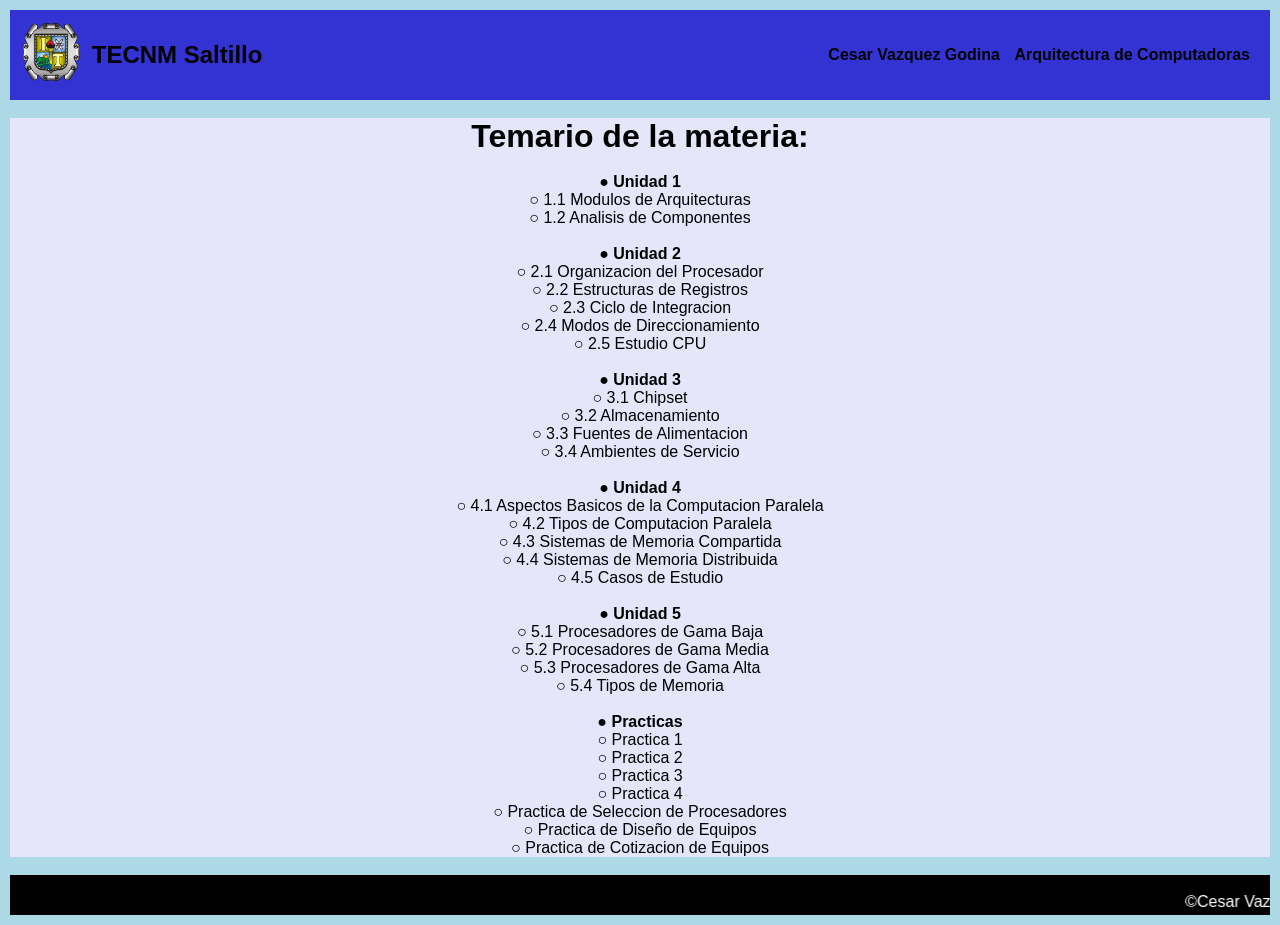
<file: index.html>
<!DOCTYPE html>
<html lang="en">
<head>
    <link rel="stylesheet" href="css/pagina.css">
    <meta charset="UTF-8">
    <meta http-equiv="X-UA-Compatible" content="IE=edge">
    <meta name="viewport" content="width=device-width, initial-scale=1.0">
    <title>Arquitectura</title>
</head>

<body>
    <header>
        <a href="https://saltillo.tecnm.mx/" class="logo">
            <img src="img/escudo_2977c841a7.png" alt="logo" class="logo-img">
            <h2 class="logo-nombre">TECNM Saltillo</h2>
        </a>

        <nav>
            <a href="#" class="link" id="clickCesar">Cesar Vazquez Godina</a>
            <a href="#" class="link">Arquitectura de Computadoras</a>
        </nav>
    </header>

    <br>

    <main>
        <div class="Temario">
            <b><h1>Temario de la materia:</h1></b>
            <br>
            <b><a href="Unidad1.html">● Unidad 1</a></b>
            <br>○ 1.1 Modulos de Arquitecturas
            <br>○ 1.2 Analisis de Componentes

            <b><br><br><a href="Unidad2.html">● Unidad 2</a></b>
            <br>○ 2.1 Organizacion del Procesador
            <br>○ 2.2 Estructuras de Registros
            <br>○ 2.3 Ciclo de Integracion
            <br>○ 2.4 Modos de Direccionamiento
            <br>○ 2.5 Estudio CPU

            <b><br><br><a href="Unidad3.html">● Unidad 3</a></b>
            <br>○ 3.1 Chipset
            <br>○ 3.2 Almacenamiento 
            <br>○ 3.3 Fuentes de Alimentacion
            <br>○ 3.4 Ambientes de Servicio

            <b><br><br><a href="Unidad4.html">● Unidad 4</a></b>
            <br>○ 4.1 Aspectos Basicos de la Computacion Paralela
            <br>○ 4.2 Tipos de Computacion Paralela
            <br>○ 4.3 Sistemas de Memoria Compartida
            <br>○ 4.4 Sistemas de Memoria Distribuida
            <br>○ 4.5 Casos de Estudio 

            <b><br><br><a href="Unidad5.html">● Unidad 5</a></b>
            <br>○ 5.1 Procesadores de Gama Baja 
            <br>○ 5.2 Procesadores de Gama Media 
            <br>○ 5.3 Procesadores de Gama Alta 
            <br>○ 5.4 Tipos de Memoria 

            <b><br><br><a href="Practicas.html">● Practicas</a></b>
            <br>○ Practica 1
            <br>○ Practica 2
            <br>○ Practica 3
            <br>○ Practica 4
            <br>○ Practica de Seleccion de Procesadores
            <br>○ Practica de Diseño de Equipos 
            <br>○ Practica de Cotizacion de Equipos 
        </div>
    </main>

    <script>
        let contador = 0;
        const clickCesar = document.getElementById("clickCesar");

        clickCesar.addEventListener("click", function(e) {
            e.preventDefault();
            contador++;
            if(contador >= 6){
                window.location.href = "https://i.pinimg.com/736x/08/43/44/084344fb1a12faa484a68e16339d6a31.jpg"; 
            } else {
            }
        });
    </script>
    
</body>

<br>

<footer>
    <marquee direction="left"><br>©Cesar Vazquez Godina - Arquitectura de Computadoras - 2025 - Todos los derechos reservados</marquee>
    <br>
</footer>

</html>
</file>
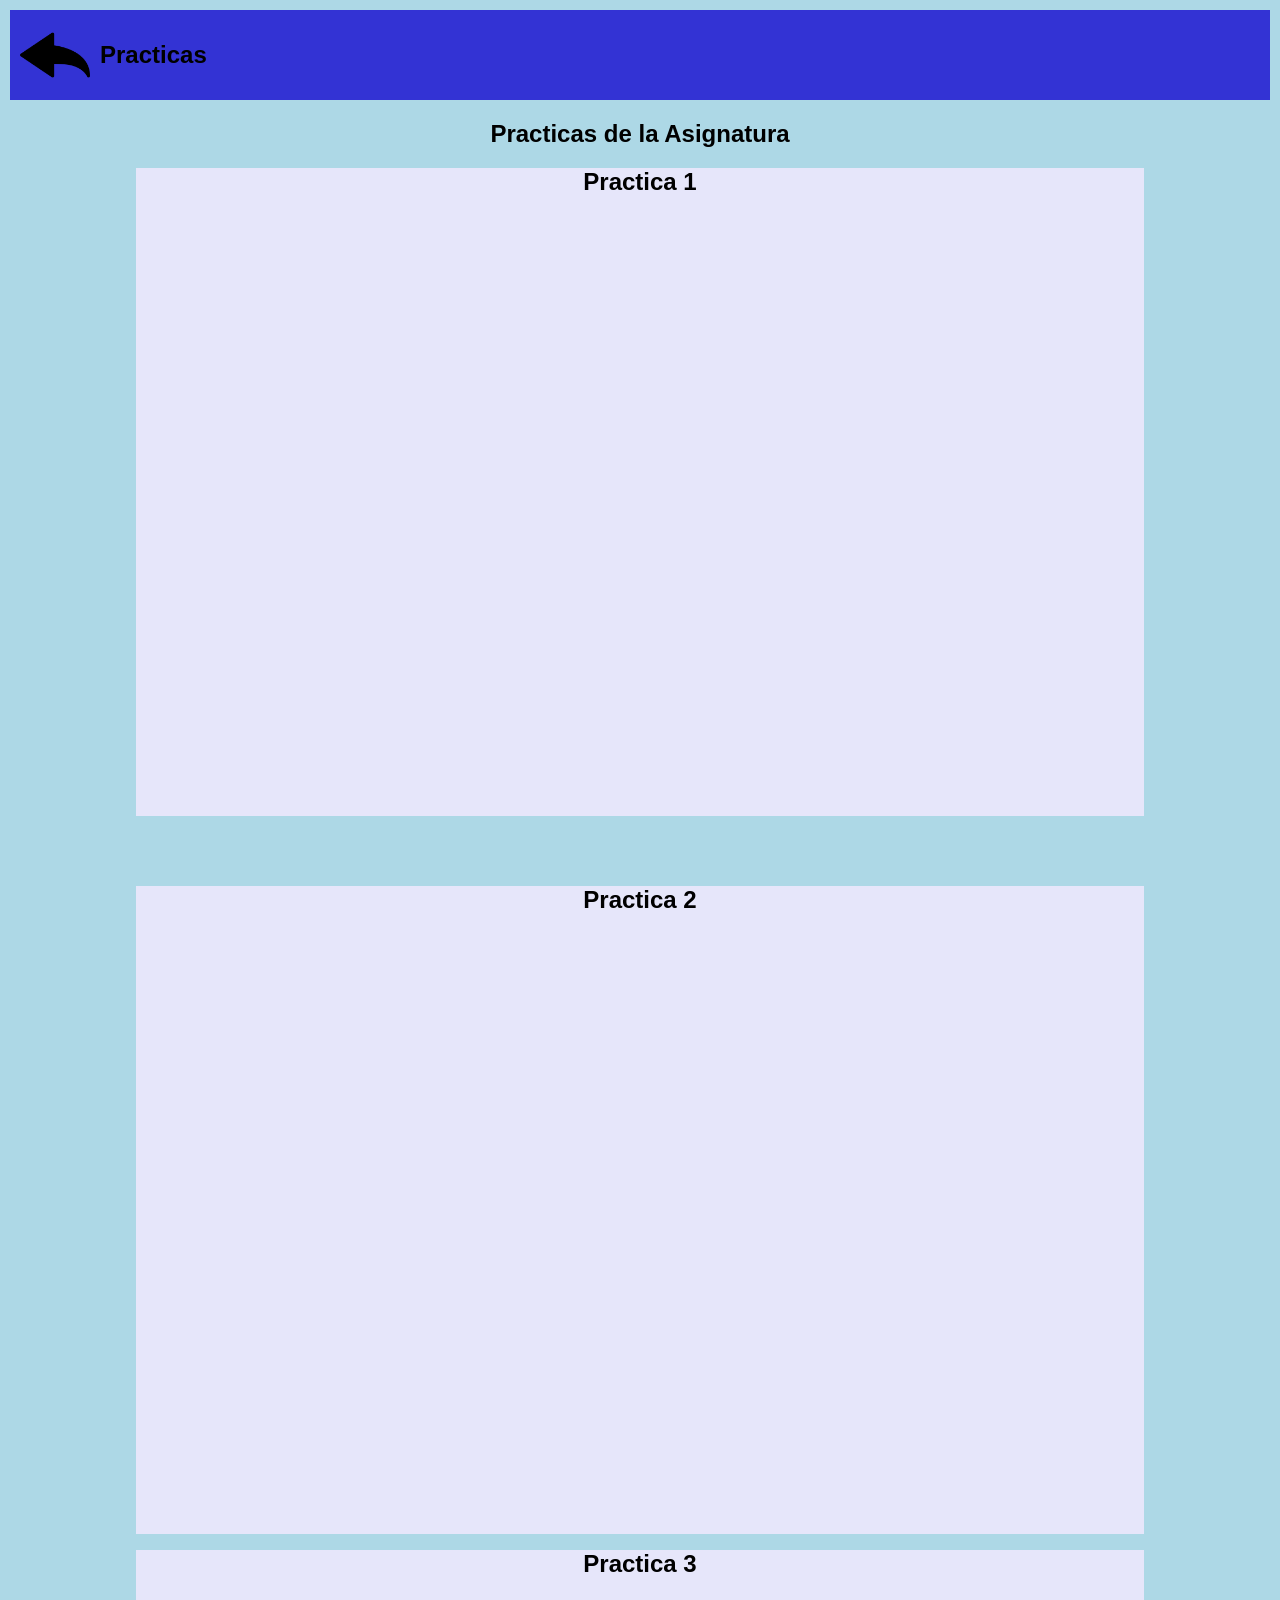
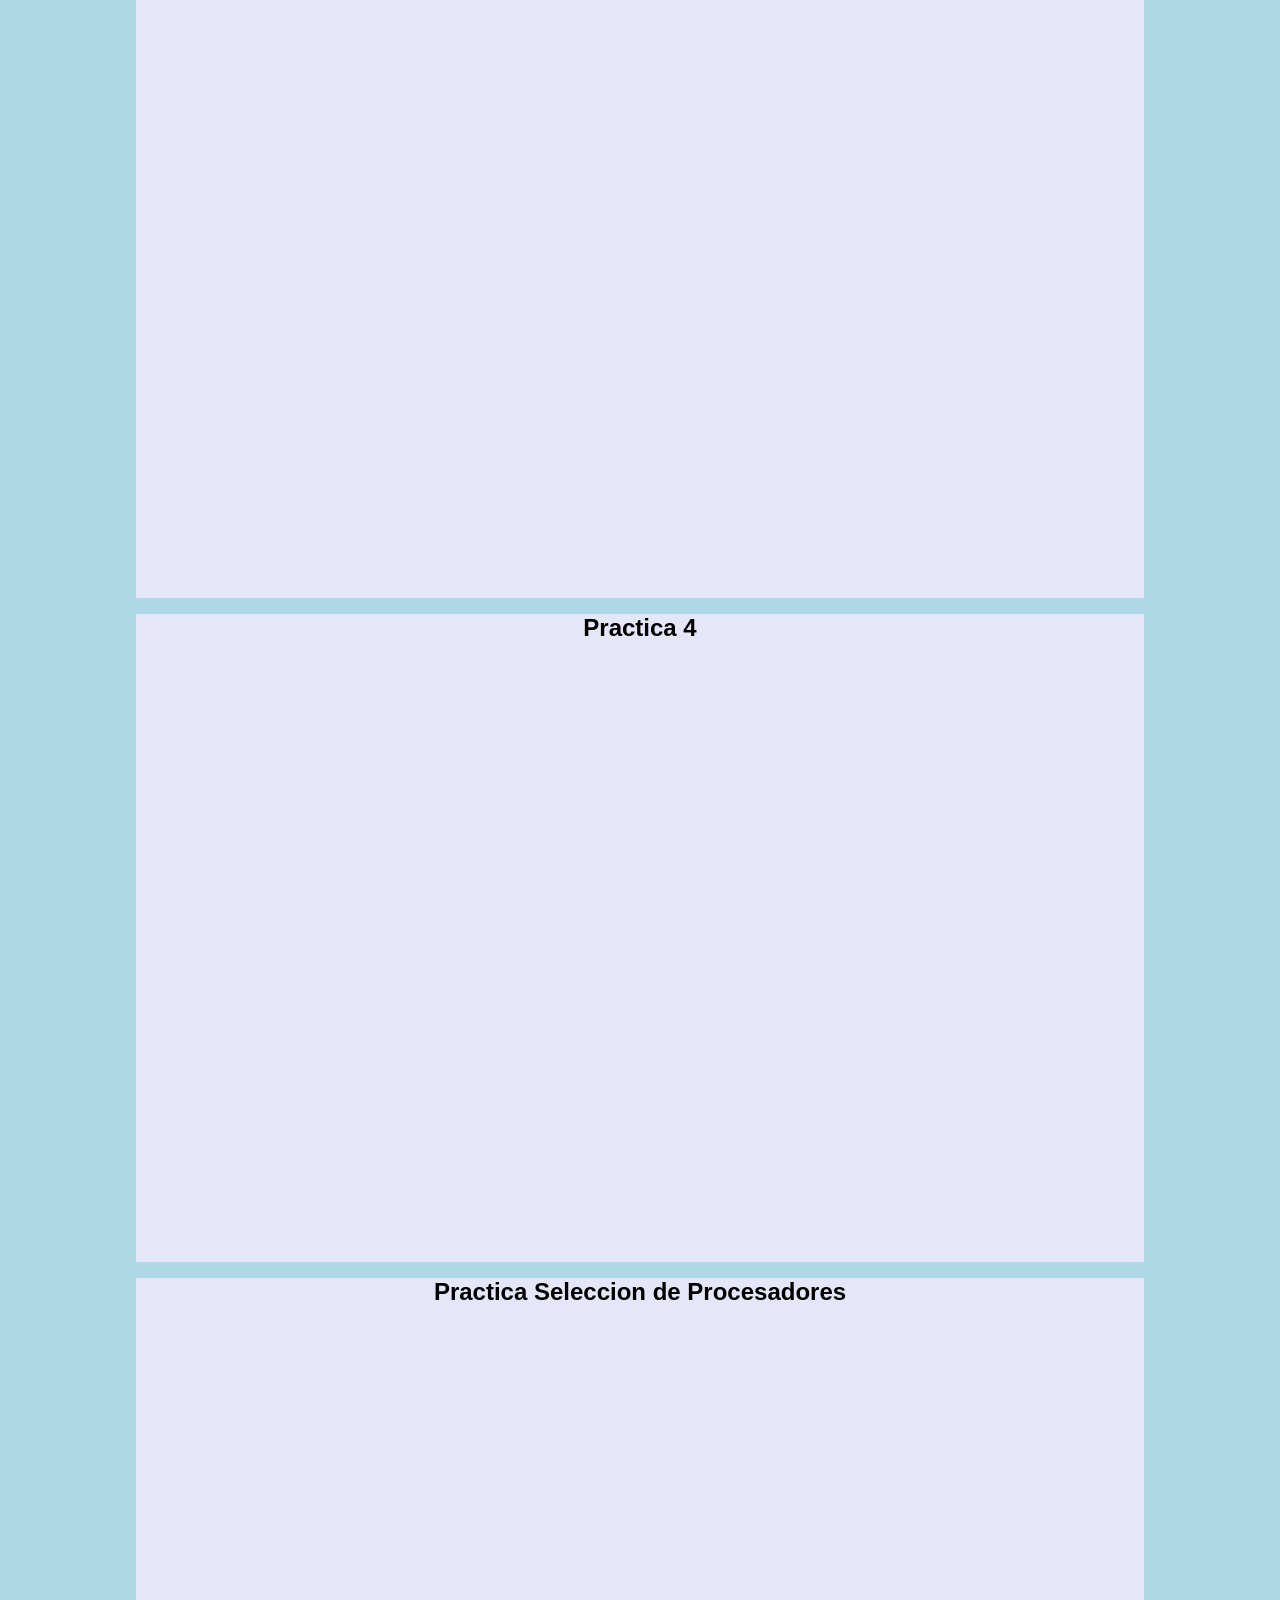
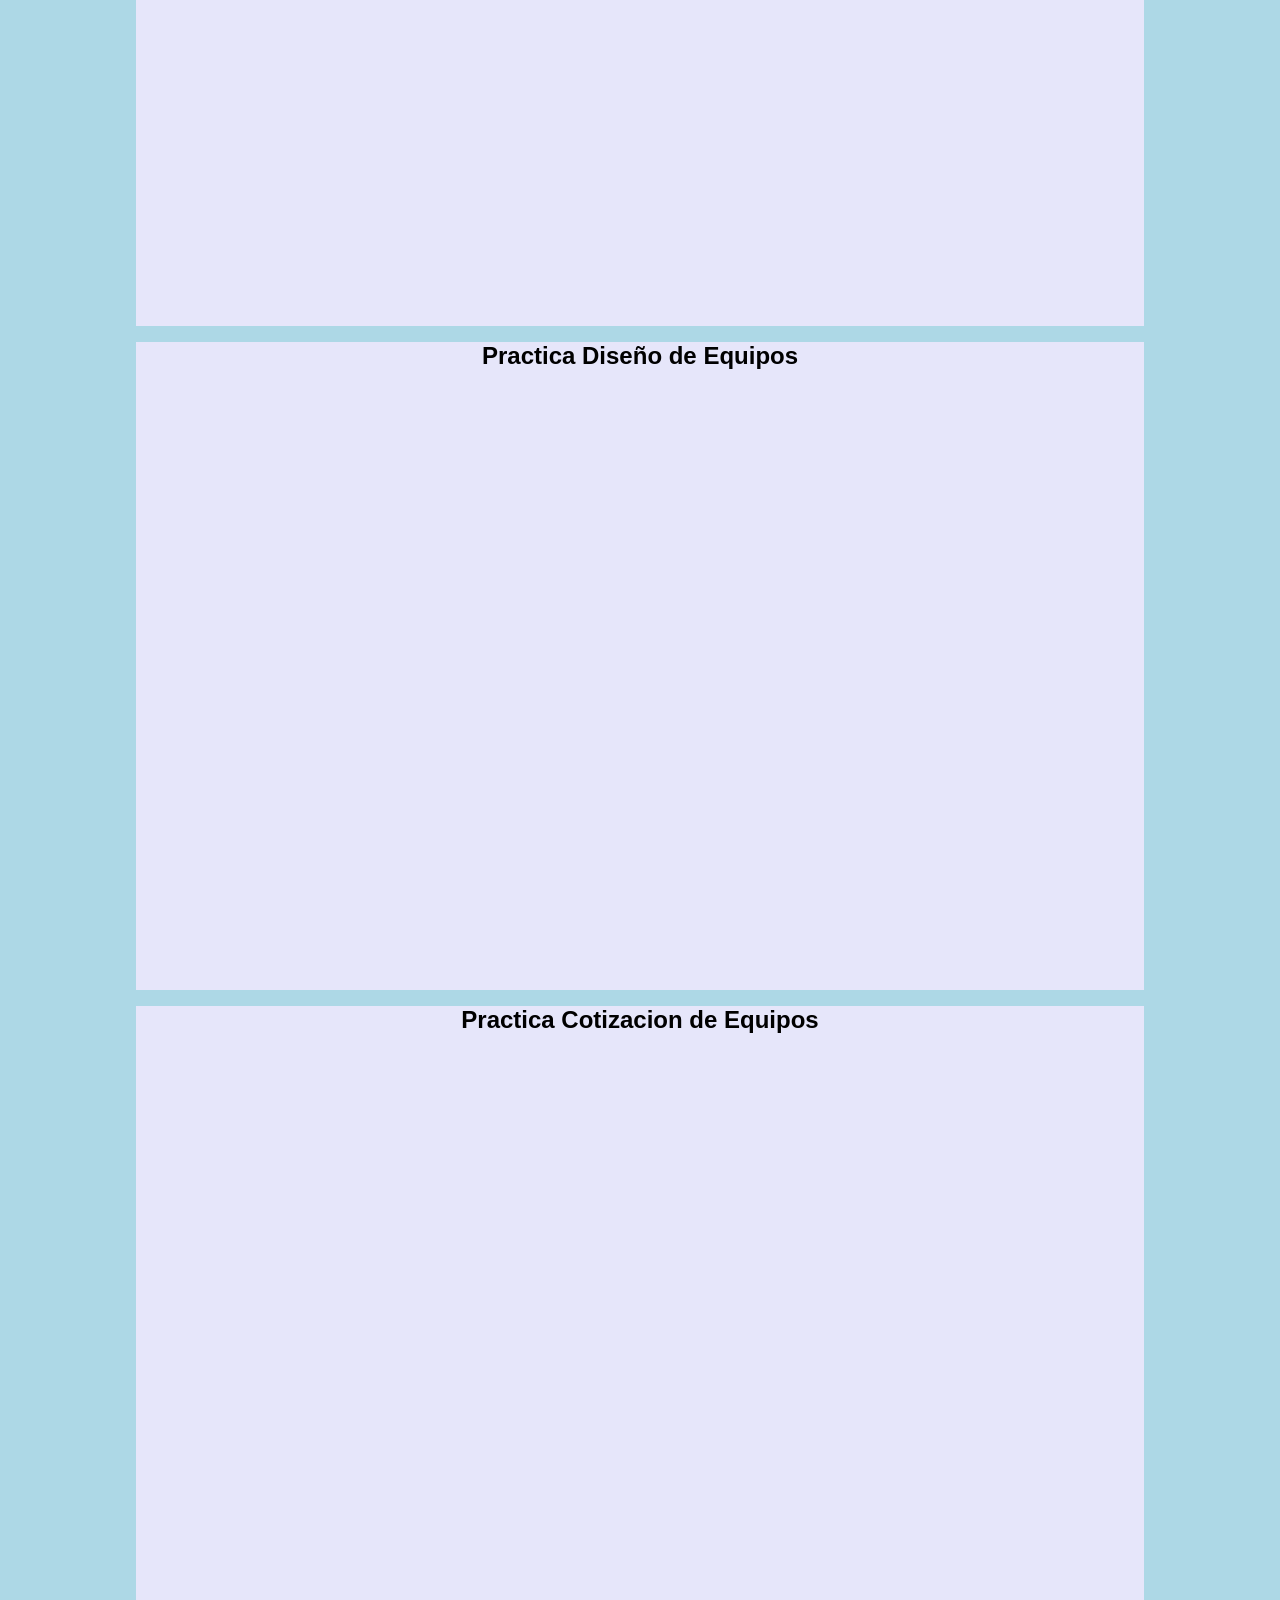
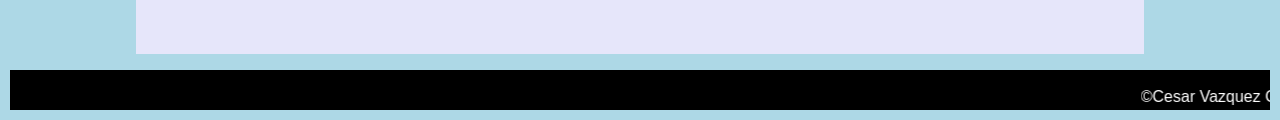
<file: Practicas.html>
<!DOCTYPE html>
<html lang="en">
    <head>
        <link rel="stylesheet" href="css/pagina.css">
        <meta charset="UTF-8">
        <meta http-equiv="X-UA-Compatible"
        content="IE-edge">
        <meta name="viewport"
        content="width-device-width, initial-scale=1.
        0">
        <title>Arquitectura</title>
    </head>

    <body>
        <header>
            <a href="index.html" class="logo">
                <img src="img/download.png" alt="logo" class="logo-img">
                <h2 class="logo-nombre"> Practicas</h2>
            </a>
        </header>

        <main>
        <section class="PracticasSeccion">
            <h1>Practicas de la Asignatura</h1>
            <div class="Practica1">
                <h2>Practica 1</h2>
                <p>
                    <iframe src="Practica1_CesarVazquez - copia.pdf"
                        width="100%"
                        height="600px"
                        style="border:none;">
                    </iframe>
                </p>
            </div>

            <br>
            <br>
            <br>
            
            <div class="Practica2">
                <h2>Practica 2</h2>
                <p>
                    <iframe src="Practica2.pdf"
                        width="100%"
                        height="600px"
                        style="border:none;">
                    </iframe>
                </p>
            </div>

            <div class="Practica3">
                <h2>Practica 3</h2>
                <p>
                    <iframe src="Practica3_CesarVazquez.pdf"
                        width="100%"
                        height="600px"
                        style="border:none;">
                    </iframe>
                </p>
            </div>

            <div class="Practica4">
                <h2>Practica 4</h2>
                <p>
                    <iframe src="Practica4_CesarVazquez.pdf"
                        width="100%"
                        height="600px"
                        style="border:none;">
                    </iframe>
                </p>
            </div>

            <div class="Practica5">
                <h2>Practica Seleccion de Procesadores</h2>
                <p>
                    <iframe src="Procesadores-CesarVazquez.pdf"
                        width="100%"
                        height="600px"
                        style="border:none;">
                    </iframe>
                </p>
            </div>

            <div class="Practica6">
                <h2>Practica Diseño de Equipos</h2>
                <p>
                    <iframe src="Practica6.pdf"
                        width="100%"
                        height="600px"
                        style="border:none;">
                    </iframe>
                </p>
            </div>

            <div class="Practica7">
                <h2>Practica Cotizacion de Equipos</h2>
                <p>
                    <iframe src="Cotizacion_CVG.pdf"
                        width="100%"
                        height="600px"
                        style="border:none;">
                    </iframe>
                </p>
            </div>
        </section>
        </main>
    </body>

    <footer>
        <marquee  direction="left"><br>©Cesar Vazquez Godina - Arquitectura de Computadoras - 2025 - Todos los derechos reservados</marquee>
        <br>
    </footer>

</html>
</file>
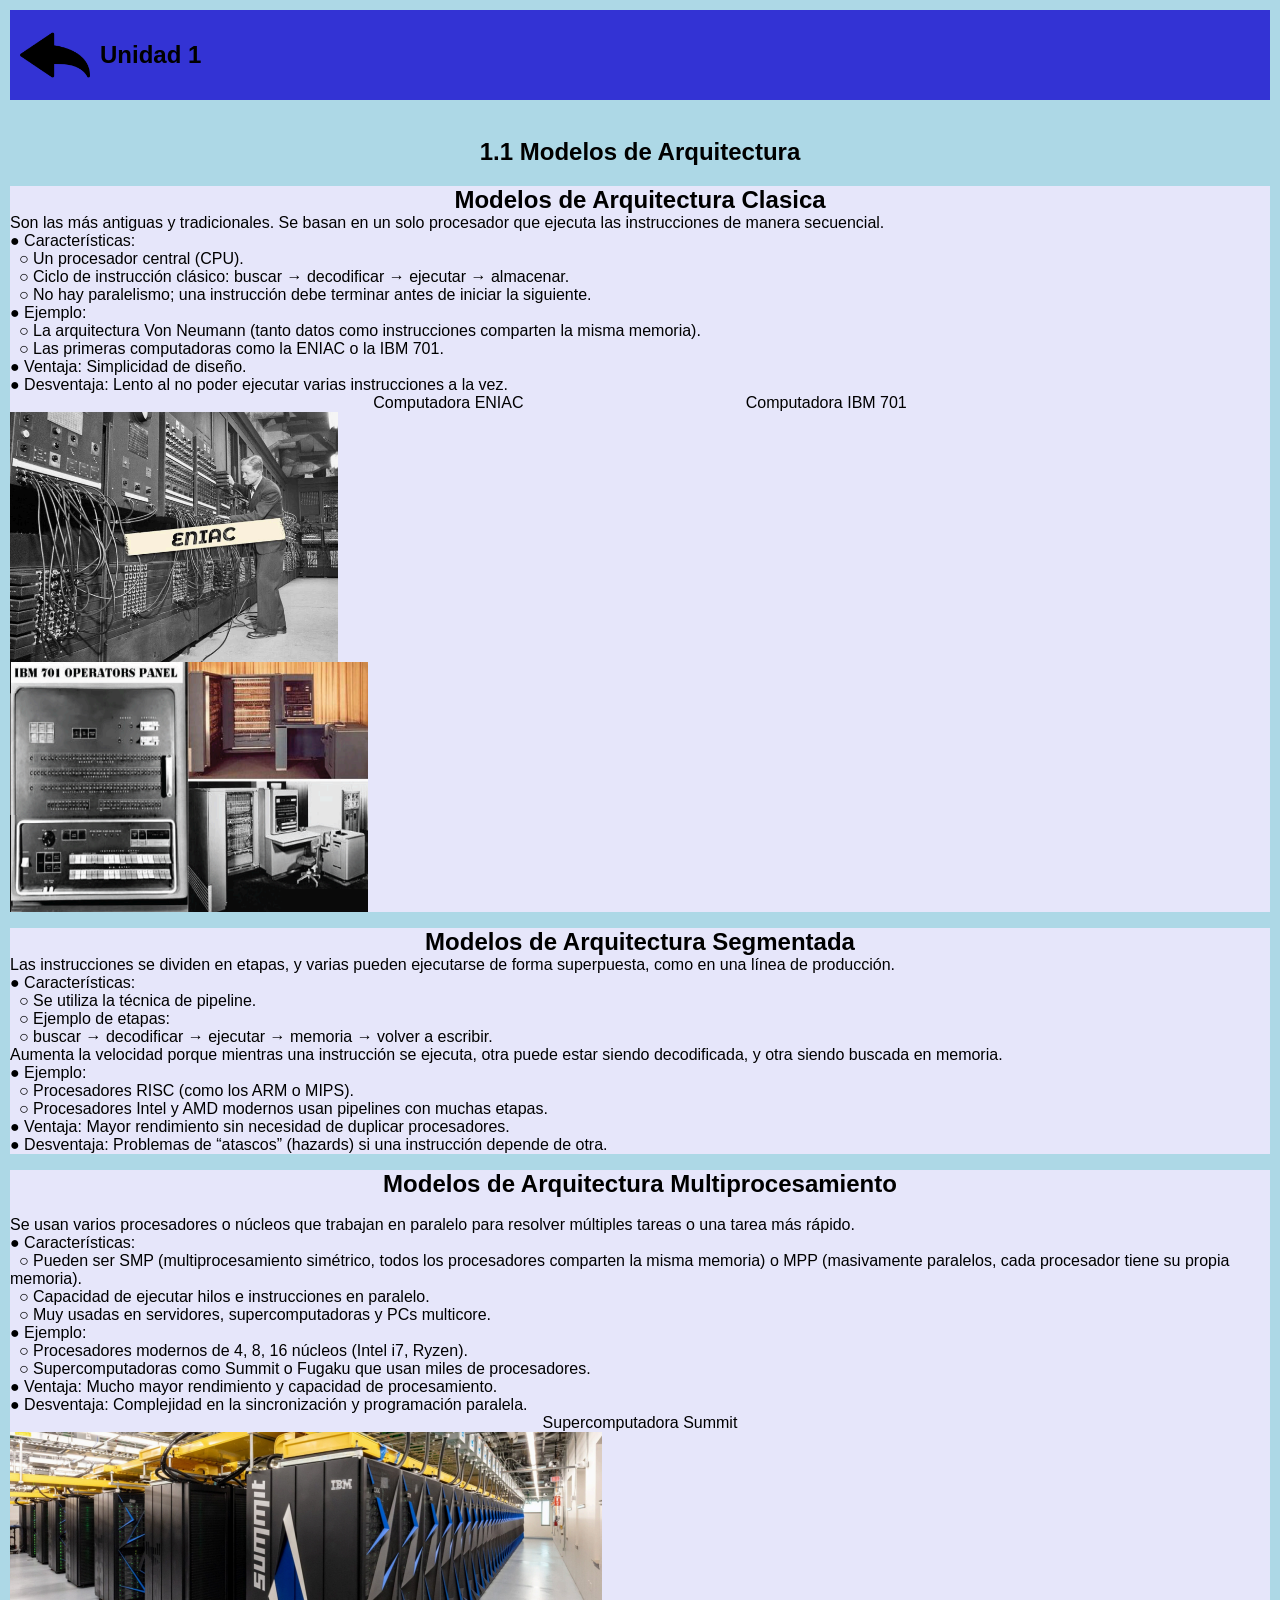
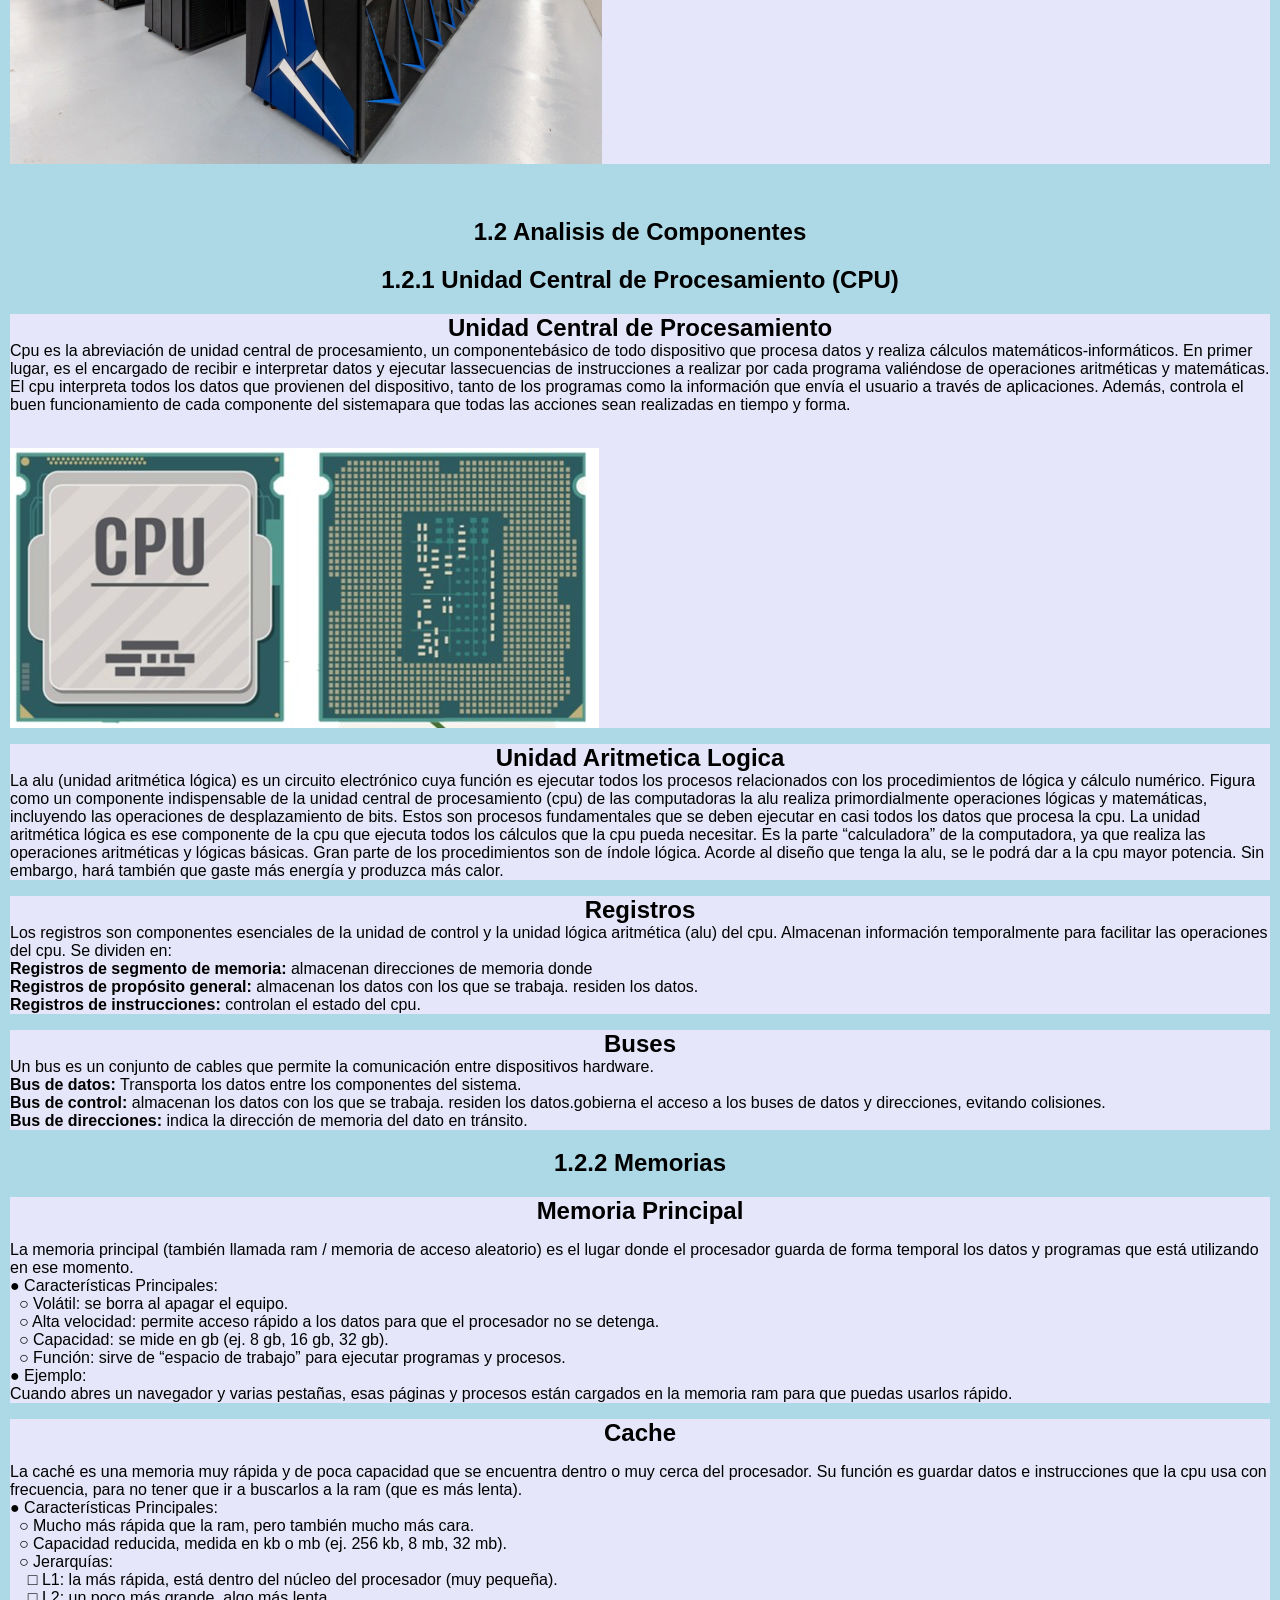
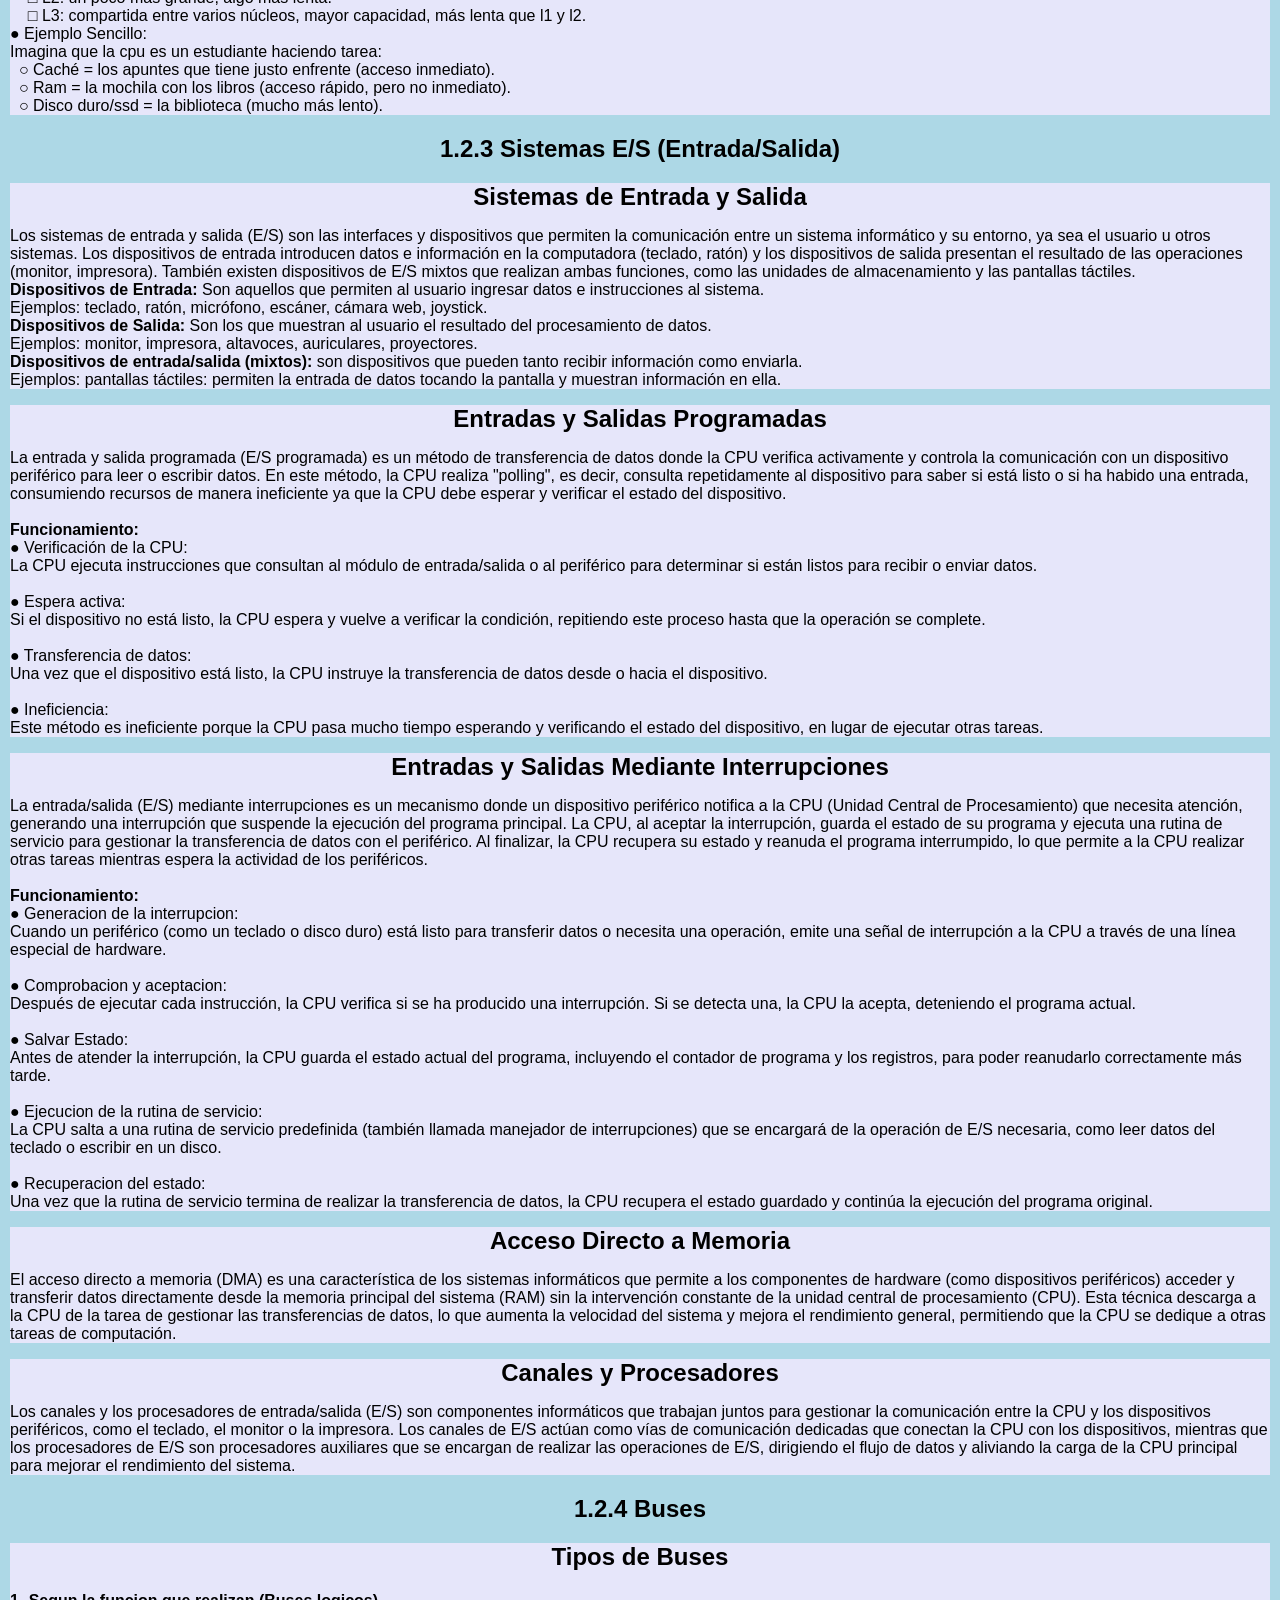
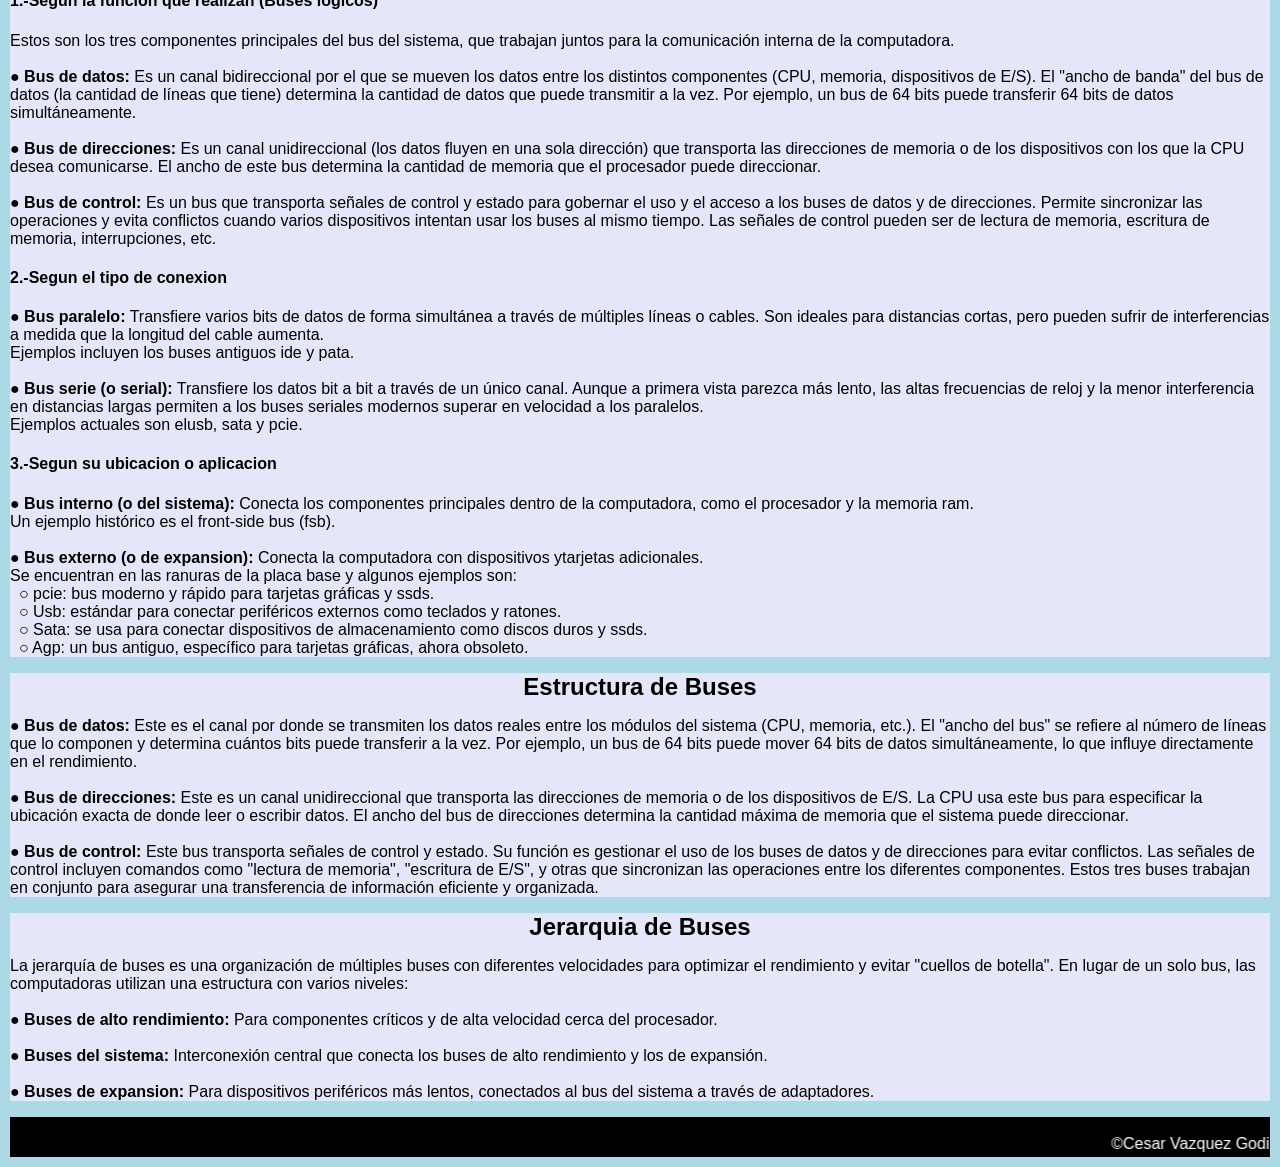
<file: Unidad1.html>
<!DOCTYPE html>
<html lang="en">
    <head>
        <link rel="stylesheet" href="css/pagina.css">
        <meta charset="UTF-8">
        <meta http-equiv="X-UA-Compatible"
        content="IE-edge">
        <meta name="viewport"
        content="width-device-width, initial-scale=1.
        0">
        <title>Arquitectura</title>
    </head>

    <body>
        <header>
            <a href="index.html" class="logo">
                <img src="img/download.png" alt="logo" class="logo-img">
                <h2 class="logo-nombre"> Unidad 1</h2>
            </a>
        </header>

        <main>
        <section class="Modelos_Arquitectura">
            <br><h1>1.1 Modelos de Arquitectura</h1>
            <div class="Arquitectura_Clasica">
                <p>
                    <h2>Modelos de Arquitectura Clasica</h2>
                    Son las más antiguas y tradicionales. Se basan en un solo procesador que ejecuta las instrucciones de manera secuencial.
                    <br>● Características:
                    <br>&nbsp ○ Un procesador central (CPU).
                    <br>&nbsp ○ Ciclo de instrucción clásico: buscar → decodificar → ejecutar → almacenar.
                    <br>&nbsp ○ No hay paralelismo; una instrucción debe terminar antes de iniciar la siguiente.
                    <br>● Ejemplo:
                    <br>&nbsp ○ La arquitectura Von Neumann (tanto datos como instrucciones comparten la misma memoria).
                    <br>&nbsp ○ Las primeras computadoras como la ENIAC o la IBM 701.
                    <br>● Ventaja: Simplicidad de diseño.
                    <br>● Desventaja: Lento al no poder ejecutar varias instrucciones a la vez.
                    <div class="imagen">
                        Computadora ENIAC &nbsp &nbsp &nbsp &nbsp &nbsp &nbsp &nbsp &nbsp &nbsp &nbsp &nbsp &nbsp &nbsp &nbsp &nbsp &nbsp &nbsp &nbsp &nbsp &nbsp &nbsp &nbsp &nbsp &nbsp&nbsp Computadora IBM 701
                    <br><img src="img/Eniac.PNG" alt="">
                    <img  src="img/ibm.PNG" alt="">
                    </div>
                </p>
            </div>

            <div class="Arquitectura_Segmentada"> 
                <p>
                    <h2>Modelos de Arquitectura Segmentada</h2>
                    Las instrucciones se dividen en etapas, y varias pueden ejecutarse de forma superpuesta, como en una línea de producción.
                    <br>● Características:
                    <br>&nbsp ○ Se utiliza la técnica de pipeline.
                    <br>&nbsp ○ Ejemplo de etapas:
                    <br>&nbsp ○ buscar → decodificar → ejecutar → memoria → volver a escribir.
                    <br>Aumenta la velocidad porque mientras una instrucción se ejecuta, otra puede estar siendo decodificada, y otra siendo buscada en memoria.
                    <br>● Ejemplo:
                    <br>&nbsp ○ Procesadores RISC (como los ARM o MIPS).
                    <br>&nbsp ○ Procesadores Intel y AMD modernos usan pipelines con muchas etapas.
                    <br>● Ventaja: Mayor rendimiento sin necesidad de duplicar procesadores.
                    <br>● Desventaja: Problemas de “atascos” (hazards) si una instrucción depende de otra. 
                </p>
            </div>

            <div class="Arquitectura_Multi"> 
                <p>
                    <h2>Modelos de Arquitectura Multiprocesamiento</h2>
                    <br>Se usan varios procesadores o núcleos que trabajan en paralelo para resolver múltiples tareas o una tarea más rápido.
                    <br>● Características:
                    <br>&nbsp ○ Pueden ser SMP (multiprocesamiento simétrico, todos los procesadores comparten la misma memoria) o MPP (masivamente paralelos, cada procesador tiene su propia memoria).
                    <br>&nbsp ○ Capacidad de ejecutar hilos e instrucciones en paralelo.
                    <br>&nbsp ○ Muy usadas en servidores, supercomputadoras y PCs multicore.
                    <br>● Ejemplo:
                    <br>&nbsp ○ Procesadores modernos de 4, 8, 16 núcleos (Intel i7, Ryzen).
                    <br>&nbsp ○ Supercomputadoras como Summit o Fugaku que usan miles de procesadores.
                    <br>● Ventaja: Mucho mayor rendimiento y capacidad de procesamiento.
                    <br>● Desventaja: Complejidad en la sincronización y programación paralela.  
                    <div class="imagen">
                        Supercomputadora Summit
                    <br><img src="img/sumit.PNG" alt="">
                    </div>           
                </p>
            </div>
        </section>

        <section class="Unidad_Central">
            <br><h1>1.2 Analisis de Componentes</h1>
            <h1>1.2.1 Unidad Central de Procesamiento (CPU)</h1>
            <div class="Cpu"> 
                <p>
                    <h2>Unidad Central de Procesamiento</h2>
                     Cpu es la abreviación de unidad central de procesamiento, un componentebásico de todo dispositivo que procesa datos y realiza cálculos matemáticos-informáticos.
                    En primer lugar, es el encargado de recibir e interpretar datos y ejecutar lassecuencias de instrucciones a realizar por cada programa valiéndose de
                    operaciones aritméticas y matemáticas. El cpu interpreta todos los datos que provienen del dispositivo, tanto de los programas como la información que envía el usuario a través de aplicaciones.
                    Además, controla el buen funcionamiento de cada componente del sistemapara que todas las acciones sean realizadas en tiempo y forma.
                </p>
                <div class="imagen">
                    <br><img src="img/cpu.jpg" alt="">
                    </div> 
            </div>

            <div class="Alu">
                <p>
                    <h2>Unidad Aritmetica Logica</h2>
                    La alu (unidad aritmética lógica) es un circuito electrónico cuya función es
                    ejecutar todos los procesos relacionados con los procedimientos de lógica y
                    cálculo numérico. Figura como un componente indispensable de la unidad central de
                    procesamiento (cpu) de las computadoras
                    la alu realiza primordialmente operaciones lógicas y matemáticas, incluyendo las
                    operaciones de desplazamiento de bits. Estos son procesos fundamentales que se
                    deben ejecutar en casi todos los datos que procesa la cpu.
                    La unidad aritmética lógica es ese componente de la cpu que ejecuta todos los
                    cálculos que la cpu pueda necesitar. Es la parte “calculadora” de la computadora,
                    ya que realiza las operaciones aritméticas y lógicas básicas.
                    Gran parte de los procedimientos son de índole lógica. Acorde al diseño que tenga la
                    alu, se le podrá dar a la cpu mayor potencia. Sin embargo, hará también que gaste más
                    energía y produzca más calor.
                </p>
            </div>

            <div class="Registros">
                <p>
                    <h2>Registros</h2>
                    Los registros son componentes esenciales de la unidad de control y la unidad lógica
                    aritmética (alu) del cpu. Almacenan información temporalmente para facilitar las
                    operaciones del cpu. Se dividen en:
                    <br><b>Registros de segmento de memoria:</b> almacenan direcciones de memoria donde
                    <br><b>Registros de propósito general:</b> almacenan los datos con los que se trabaja.
                    residen los datos.
                    <br><b>Registros de instrucciones:</b> controlan el estado del cpu.
                </p>
            </div>

            <div class="Buses">
                <p>
                    <h2>Buses</h2>
                    Un bus es un conjunto de cables que permite la comunicación entre dispositivos hardware.
                    <br><b>Bus de datos:</b> Transporta los datos entre los componentes del sistema.
                    <br><b>Bus de control:</b> almacenan los datos con los que se trabaja.
                    residen los datos.gobierna el acceso a los buses de datos y direcciones, evitando colisiones.
                    <br><b>Bus de direcciones:</b> indica la dirección de memoria del dato en tránsito.
                </p>
            </div>

            <h1>1.2.2 Memorias</h1>

            <div class="Memoria_Principal">
                <h2>Memoria Principal</h2>
                <p>
                    La memoria principal (también llamada ram / memoria de acceso aleatorio) es el lugar donde el procesador guarda de forma temporal los datos y programas que está utilizando en ese momento.
                    <br>● Características Principales:
                    <br>&nbsp ○ Volátil: se borra al apagar el equipo.
                    <br>&nbsp ○ Alta velocidad: permite acceso rápido a los datos para que el procesador no se detenga.
                    <br>&nbsp ○ Capacidad: se mide en gb (ej. 8 gb, 16 gb, 32 gb). 
                    <br>&nbsp ○ Función: sirve de “espacio de trabajo” para ejecutar programas y procesos.
                    <br>● Ejemplo:
                    <br>Cuando abres un navegador y varias pestañas, esas páginas y procesos están cargados en la memoria ram para que puedas usarlos rápido.
                </p>
            </div>
            
            <div class="Cache">
                <h2>Cache</h2>
                <p>
                    La caché es una memoria muy rápida y de poca capacidad que se encuentra dentro o muy cerca del procesador. Su función es guardar datos e instrucciones que la cpu usa con frecuencia, para no tener que ir a buscarlos a la ram (que es más lenta).
                    <br>● Características Principales:
                    <br>&nbsp ○ Mucho más rápida que la ram, pero también mucho más cara.
                    <br>&nbsp ○ Capacidad reducida, medida en kb o mb (ej. 256 kb, 8 mb, 32 mb).
                    <br>&nbsp ○ Jerarquías:
                    <br>&nbsp &nbsp □ L1: la más rápida, está dentro del núcleo del procesador (muy pequeña).
                    <br>&nbsp &nbsp □ L2: un poco más grande, algo más lenta.
                    <br>&nbsp &nbsp □ L3: compartida entre varios núcleos, mayor capacidad, más lenta que l1 y l2.
                    <br>● Ejemplo Sencillo:
                    <br>Imagina que la cpu es un estudiante haciendo tarea:
                    <br>&nbsp ○ Caché = los apuntes que tiene justo enfrente (acceso inmediato).
                    <br>&nbsp ○ Ram = la mochila con los libros (acceso rápido, pero no inmediato).
                    <br>&nbsp ○ Disco duro/ssd = la biblioteca (mucho más lento).
                </p>
            </div>

            <h1>1.2.3 Sistemas E/S (Entrada/Salida)</h1>

            <div class="Entrada_Salida">
                <h2>Sistemas de Entrada y Salida</h2>
                <p>
                    Los sistemas de entrada y salida (E/S) son las interfaces y dispositivos que permiten la comunicación entre un sistema informático y su
                    entorno, ya sea el usuario u otros sistemas. Los
                    dispositivos de entrada introducen datos e
                    información en la computadora (teclado, ratón)
                    y los dispositivos de salida presentan el
                    resultado de las operaciones (monitor,
                    impresora). También existen dispositivos de E/S
                    mixtos que realizan ambas funciones, como las
                    unidades de almacenamiento y las pantallas
                    táctiles.
                    <br><b>Dispositivos de Entrada:</b> Son aquellos que permiten al usuario ingresar datos e instrucciones al sistema.
                    <br>Ejemplos: teclado, ratón, micrófono,
                    escáner, cámara web, joystick.
                    <br><b>Dispositivos de Salida:</b> Son los que muestran al usuario el resultado del procesamiento de datos.
                    <br>Ejemplos: monitor, impresora,
                    altavoces, auriculares, proyectores.
                    <br><b>Dispositivos de entrada/salida (mixtos):</b> son dispositivos que pueden tanto recibir información como enviarla.
                    <br>Ejemplos: pantallas táctiles: permiten la entrada de datos tocando la pantalla y muestran información en ella.
                </p>
            </div>

            <div class="Programadas">
                <h2>Entradas y Salidas Programadas</h2>
                <p>
                    La entrada y salida programada (E/S programada) es un método de
                    transferencia de datos donde la CPU verifica activamente y controla la
                    comunicación con un dispositivo periférico para leer o escribir datos. En
                    este método, la CPU realiza "polling", es decir, consulta repetidamente al dispositivo para saber si está listo o si ha habido una entrada, consumiendo recursos de manera ineficiente ya que la CPU debe esperar y verificar el estado del dispositivo.
                    <br><br><b>Funcionamiento:</b>
                    <br>● Verificación de la CPU:
                    <br>La CPU ejecuta instrucciones que consultan al módulo de entrada/salida o al periférico para determinar si están listos para recibir o enviar datos.
                    <br><br>● Espera activa:
                    <br>Si el dispositivo no está listo, la CPU espera y vuelve a verificar la condición, repitiendo este proceso hasta que la operación se complete.
                    <br><br>● Transferencia de datos:
                    <br>Una vez que el dispositivo está listo, la CPU instruye la transferencia de datos desde o hacia el dispositivo.
                    <br><br>● Ineficiencia:
                    <br>Este método es ineficiente porque la CPU pasa mucho tiempo esperando y verificando el estado del dispositivo, en lugar de ejecutar otras tareas.
                </p>
            </div>

            <div class="Interrupcion">
                <h2>Entradas y Salidas Mediante Interrupciones</h2>
                <p>
                    La entrada/salida (E/S) mediante interrupciones es un mecanismo donde un dispositivo periférico notifica a la CPU (Unidad Central de
                    Procesamiento) que necesita atención, generando una interrupción
                    que suspende la ejecución del programa principal. La CPU, al aceptar
                    la interrupción, guarda el estado de su programa y ejecuta una
                    rutina de servicio para gestionar la transferencia de datos con el
                    periférico. Al finalizar, la CPU recupera su estado y reanuda el
                    programa interrumpido, lo que permite a la CPU realizar otras tareas
                    mientras espera la actividad de los periféricos.
                    <br><br><b>Funcionamiento:</b>
                    <br>● Generacion de la interrupcion:
                    <br>Cuando un periférico (como un teclado o disco duro) está listo para transferir datos o necesita una operación, emite una señal de interrupción a la CPU a través de una línea especial de hardware.
                    <br><br>● Comprobacion y aceptacion:
                    <br>Después de ejecutar cada instrucción, la CPU verifica si se ha producido una interrupción. Si se detecta una, la CPU la acepta, deteniendo el programa actual.
                    <br><br>● Salvar Estado:
                    <br>Antes de atender la interrupción, la CPU guarda el estado actual del programa, incluyendo el contador de programa y los registros, para poder reanudarlo correctamente más tarde.
                    <br><br>● Ejecucion de la rutina de servicio:
                    <br>La CPU salta a una rutina de servicio predefinida (también llamada manejador de interrupciones) que se encargará de la operación de E/S necesaria, como leer datos del teclado o escribir en un disco.
                    <br><br>● Recuperacion del estado:
                    <br>Una vez que la rutina de servicio termina de realizar la transferencia de datos, la CPU recupera el estado guardado y continúa la ejecución del programa original.
                </p>
            </div>

            <div class="Acceso">
                <h2>Acceso Directo a Memoria</h2>
                <p>
                    El acceso directo a memoria (DMA) es una característica
                    de los sistemas informáticos que permite a los
                    componentes de hardware (como dispositivos
                    periféricos) acceder y transferir datos directamente
                    desde la memoria principal del sistema (RAM) sin la
                    intervención constante de la unidad central de
                    procesamiento (CPU). Esta técnica descarga a la CPU de
                    la tarea de gestionar las transferencias de datos, lo que
                    aumenta la velocidad del sistema y mejora el
                    rendimiento general, permitiendo que la CPU se dedique
                    a otras tareas de computación.
                </p>
            </div>

            <div class="Canales">
                <h2>Canales y Procesadores</h2>
                <p>
                    Los canales y los procesadores de entrada/salida (E/S) son
                    componentes informáticos que trabajan juntos para gestionar la
                    comunicación entre la CPU y los dispositivos periféricos, como el
                    teclado, el monitor o la impresora. Los canales de E/S actúan como
                    vías de comunicación dedicadas que conectan la CPU con los
                    dispositivos, mientras que los procesadores de E/S son procesadores
                    auxiliares que se encargan de realizar las operaciones de E/S,
                    dirigiendo el flujo de datos y aliviando la carga de la CPU principal
                    para mejorar el rendimiento del sistema.
                </p>
            </div>

            <h1>1.2.4 Buses</h1>

            <div class="Tipos_Buses">
                <h2>Tipos de Buses</h2>
                <p>
                    <h4>1.-Segun la funcion que realizan (Buses logicos)</h4>
                     Estos son los tres componentes principales del bus del sistema, que trabajan juntos para la comunicación interna de la computadora.
                    <br><br>● <b>Bus de datos:</b>
                    Es un canal bidireccional por el que se mueven los datos entre los distintos componentes (CPU, memoria, dispositivos de E/S). El "ancho de banda" del bus de datos (la cantidad de líneas que tiene) determina la cantidad de datos que puede transmitir a la vez. Por ejemplo, un bus de 64 bits puede transferir 64 bits de datos simultáneamente.
                    <br><br>● <b>Bus de direcciones:</b>
                    Es un canal unidireccional (los datos fluyen en una sola dirección) que transporta las direcciones de memoria o de los dispositivos con los que la CPU desea comunicarse. El ancho de este bus determina la cantidad de memoria que el procesador puede direccionar.
                    <br><br>● <b>Bus de control:</b>
                    Es un bus que transporta señales de control y estado para gobernar el uso y el acceso a los buses de datos y de direcciones. Permite sincronizar las operaciones y evita conflictos cuando varios dispositivos intentan usar los buses al mismo tiempo. Las señales de control pueden ser de lectura de memoria, escritura de memoria, interrupciones, etc.
                    <br>
                    <h4>2.-Segun el tipo de conexion</h4>
                    ● <b>Bus paralelo:</b>
                    Transfiere varios bits de datos de forma simultánea a través de múltiples líneas o cables. Son ideales para distancias cortas, pero pueden sufrir de interferencias a medida que la longitud del cable aumenta.
                    <br>Ejemplos incluyen los buses antiguos ide y pata.
                    <br><br>● <b>Bus serie (o serial):</b>
                    Transfiere los datos bit a bit a través de un único canal. Aunque a primera vista parezca más lento, las altas frecuencias de reloj y la menor interferencia en distancias largas permiten a los buses seriales modernos superar en velocidad a los paralelos. 
                    <br>Ejemplos actuales son elusb, sata y pcie.
                    <br>
                    <h4>3.-Segun su ubicacion o aplicacion</h4>
                    ● <b>Bus interno (o del sistema):</b>
                    Conecta los componentes principales dentro de la computadora, como el procesador y la memoria ram. 
                    <br>Un ejemplo histórico es el front-side bus (fsb).
                    <br><br>● <b>Bus externo (o de expansion):</b>
                    Conecta la computadora con dispositivos ytarjetas adicionales. 
                    <br>Se encuentran en las ranuras de la placa base y algunos ejemplos son:
                    <br>&nbsp ○ pcie: bus moderno y rápido para tarjetas gráficas y ssds.
                    <br>&nbsp ○ Usb: estándar para conectar periféricos externos como teclados y ratones.
                    <br>&nbsp ○ Sata: se usa para conectar dispositivos de almacenamiento como discos duros y ssds.
                    <br>&nbsp ○ Agp: un bus antiguo, específico para tarjetas gráficas, ahora obsoleto.     
                </p>
            </div>

            <div class="Estructura_Buses">
                <h2>Estructura de Buses</h2>
                <p>
                    ● <b>Bus de datos:</b>
                    Este es el canal por donde se transmiten los datos reales entre los módulos del sistema (CPU, memoria, etc.). El "ancho del bus" se refiere al número de líneas que lo componen y determina cuántos bits puede transferir a la vez. Por ejemplo, un bus de 64 bits puede mover 64 bits de datos simultáneamente, lo que influye directamente en el rendimiento.
                    <br><br>● <b>Bus de direcciones:</b>
                    Este es un canal unidireccional que transporta las direcciones de memoria o de los dispositivos de E/S. La CPU usa este bus para especificar la ubicación exacta de donde leer o escribir datos. El ancho del bus de direcciones determina la cantidad máxima de memoria que el sistema puede direccionar.
                    <br><br>● <b>Bus de control:</b>
                    Este bus transporta señales de control y estado. Su función es gestionar el uso de los buses de datos y de direcciones para evitar conflictos. Las señales de control incluyen comandos como "lectura de memoria", "escritura de E/S", y otras que sincronizan las operaciones entre los diferentes componentes. Estos tres buses trabajan en conjunto para asegurar una transferencia de información eficiente y organizada.
                </p>
            </div>

            <div class="Jerarquia_Buses">
                <h2>Jerarquia de Buses</h2>
                <p>
                    La jerarquía de buses es una organización de múltiples buses con diferentes velocidades para optimizar el rendimiento y evitar "cuellos de botella". En lugar de un solo bus, las computadoras utilizan una estructura con varios niveles:
                    <br><br>● <b>Buses de alto rendimiento:</b>
                    Para componentes críticos y de alta velocidad cerca del procesador.
                    <br><br>● <b>Buses del sistema:</b>
                    Interconexión central que conecta los buses de alto rendimiento y los de expansión.
                    <br><br>● <b>Buses de expansion:</b>
                    Para dispositivos periféricos más lentos, conectados al bus del sistema a través de adaptadores.
                </p>
            </div>

        </section>
        </main>
    </body>


    <footer>
        <marquee  direction="left"><br>©Cesar Vazquez Godina - Arquitectura de Computadoras - 2025 - Todos los derechos reservados</marquee>
        <br>
    </footer>

</html>
</file>
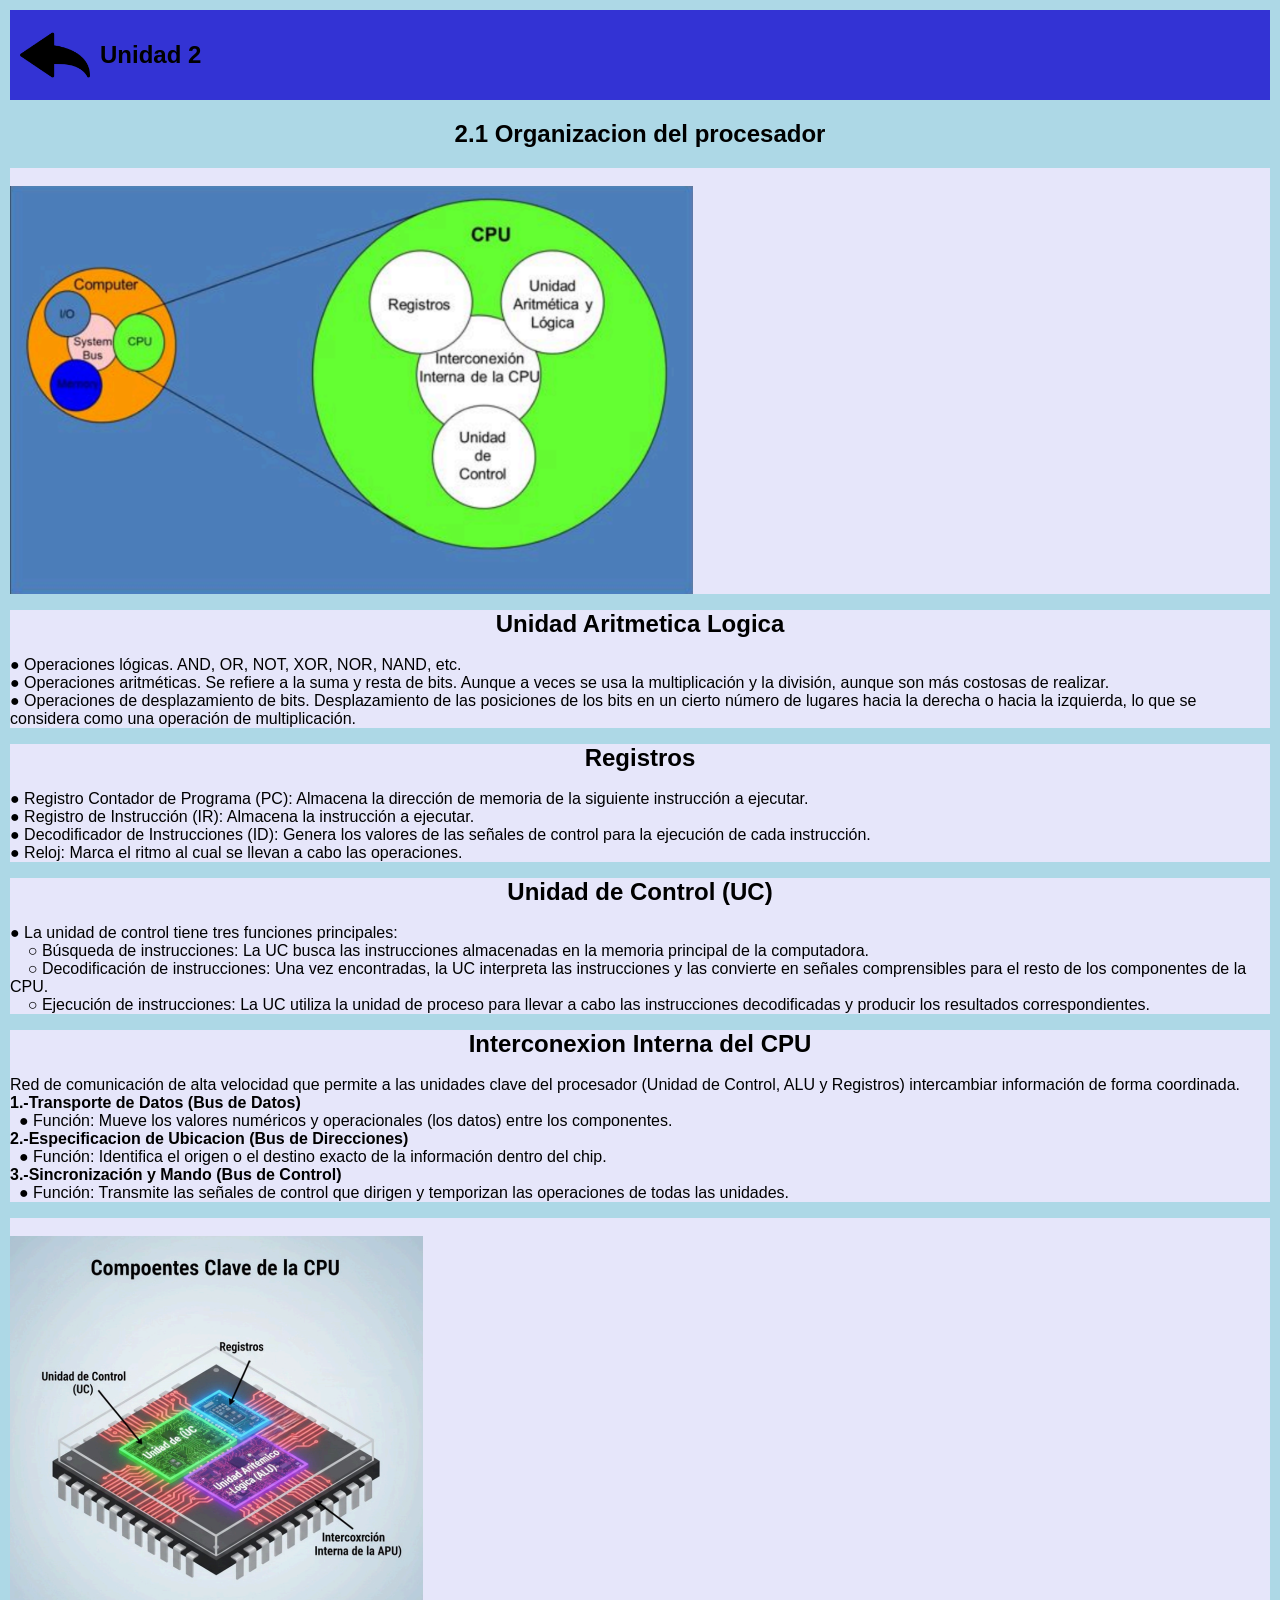
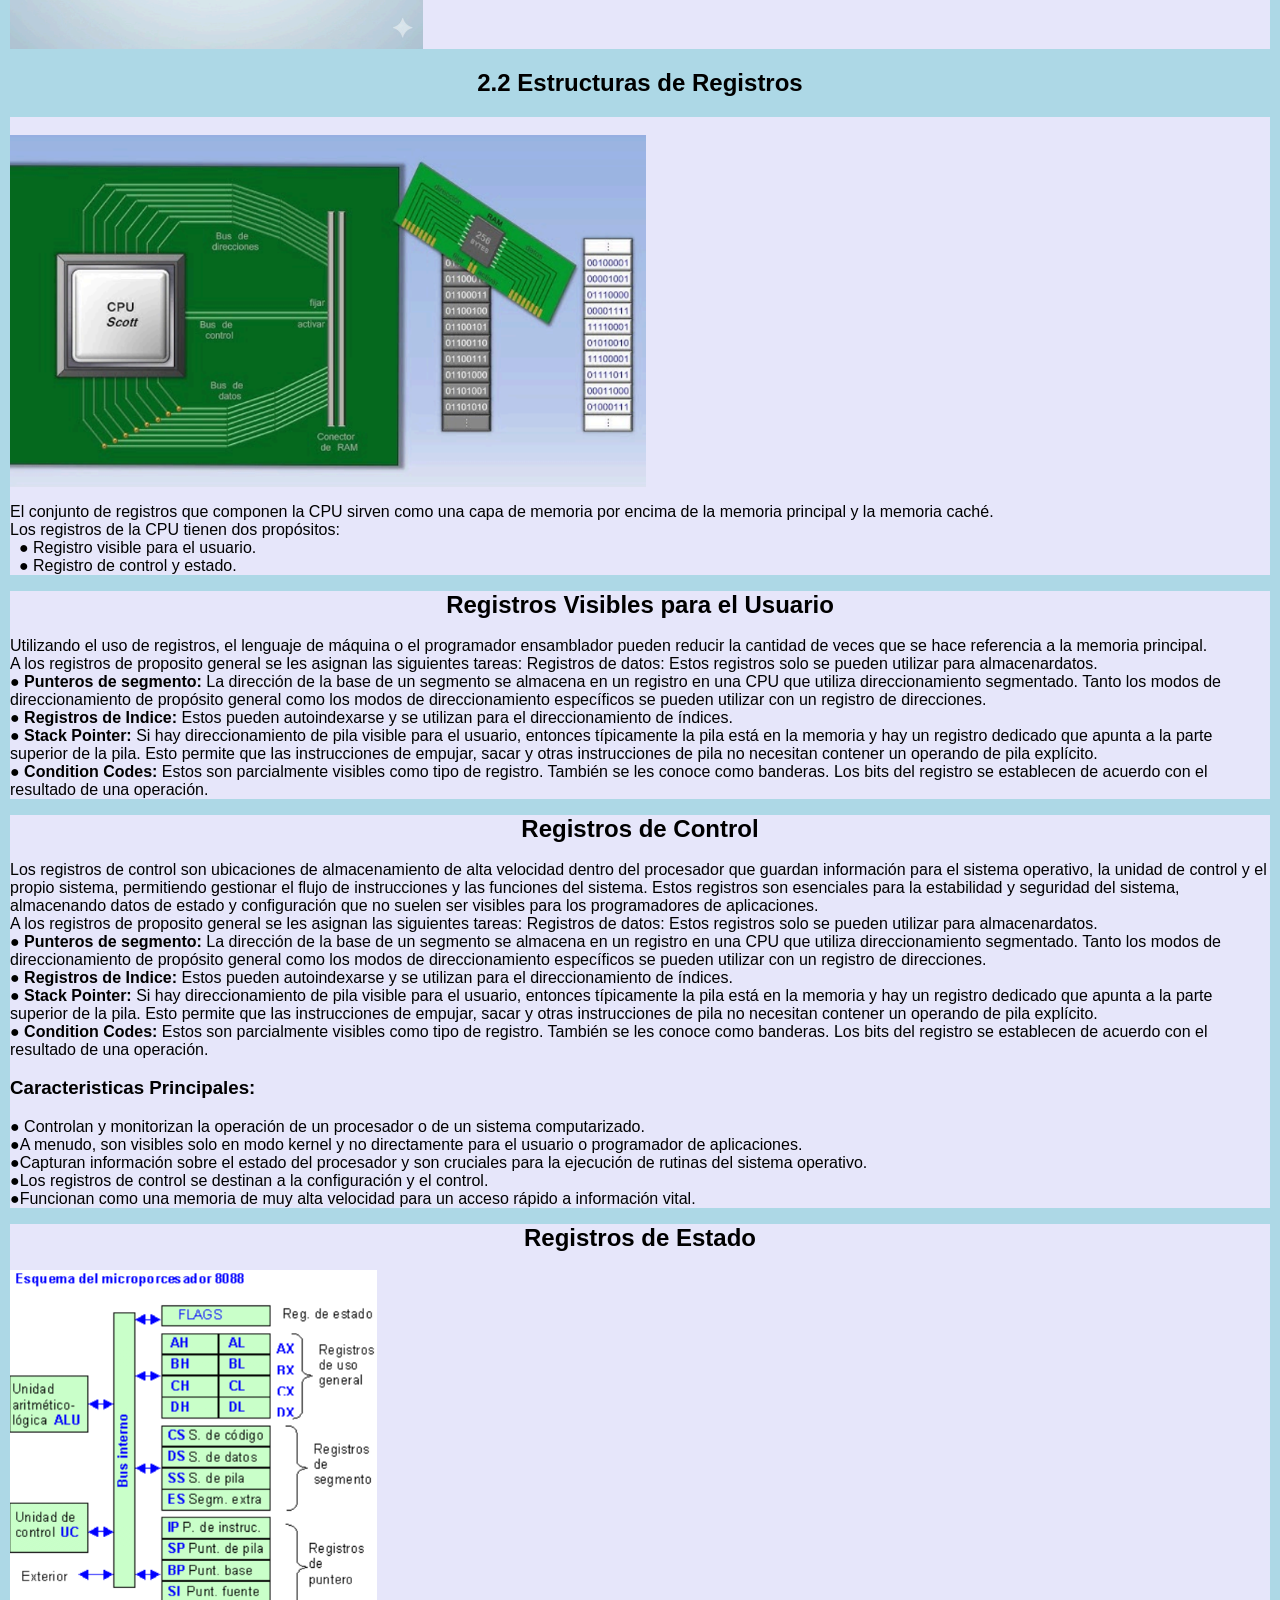
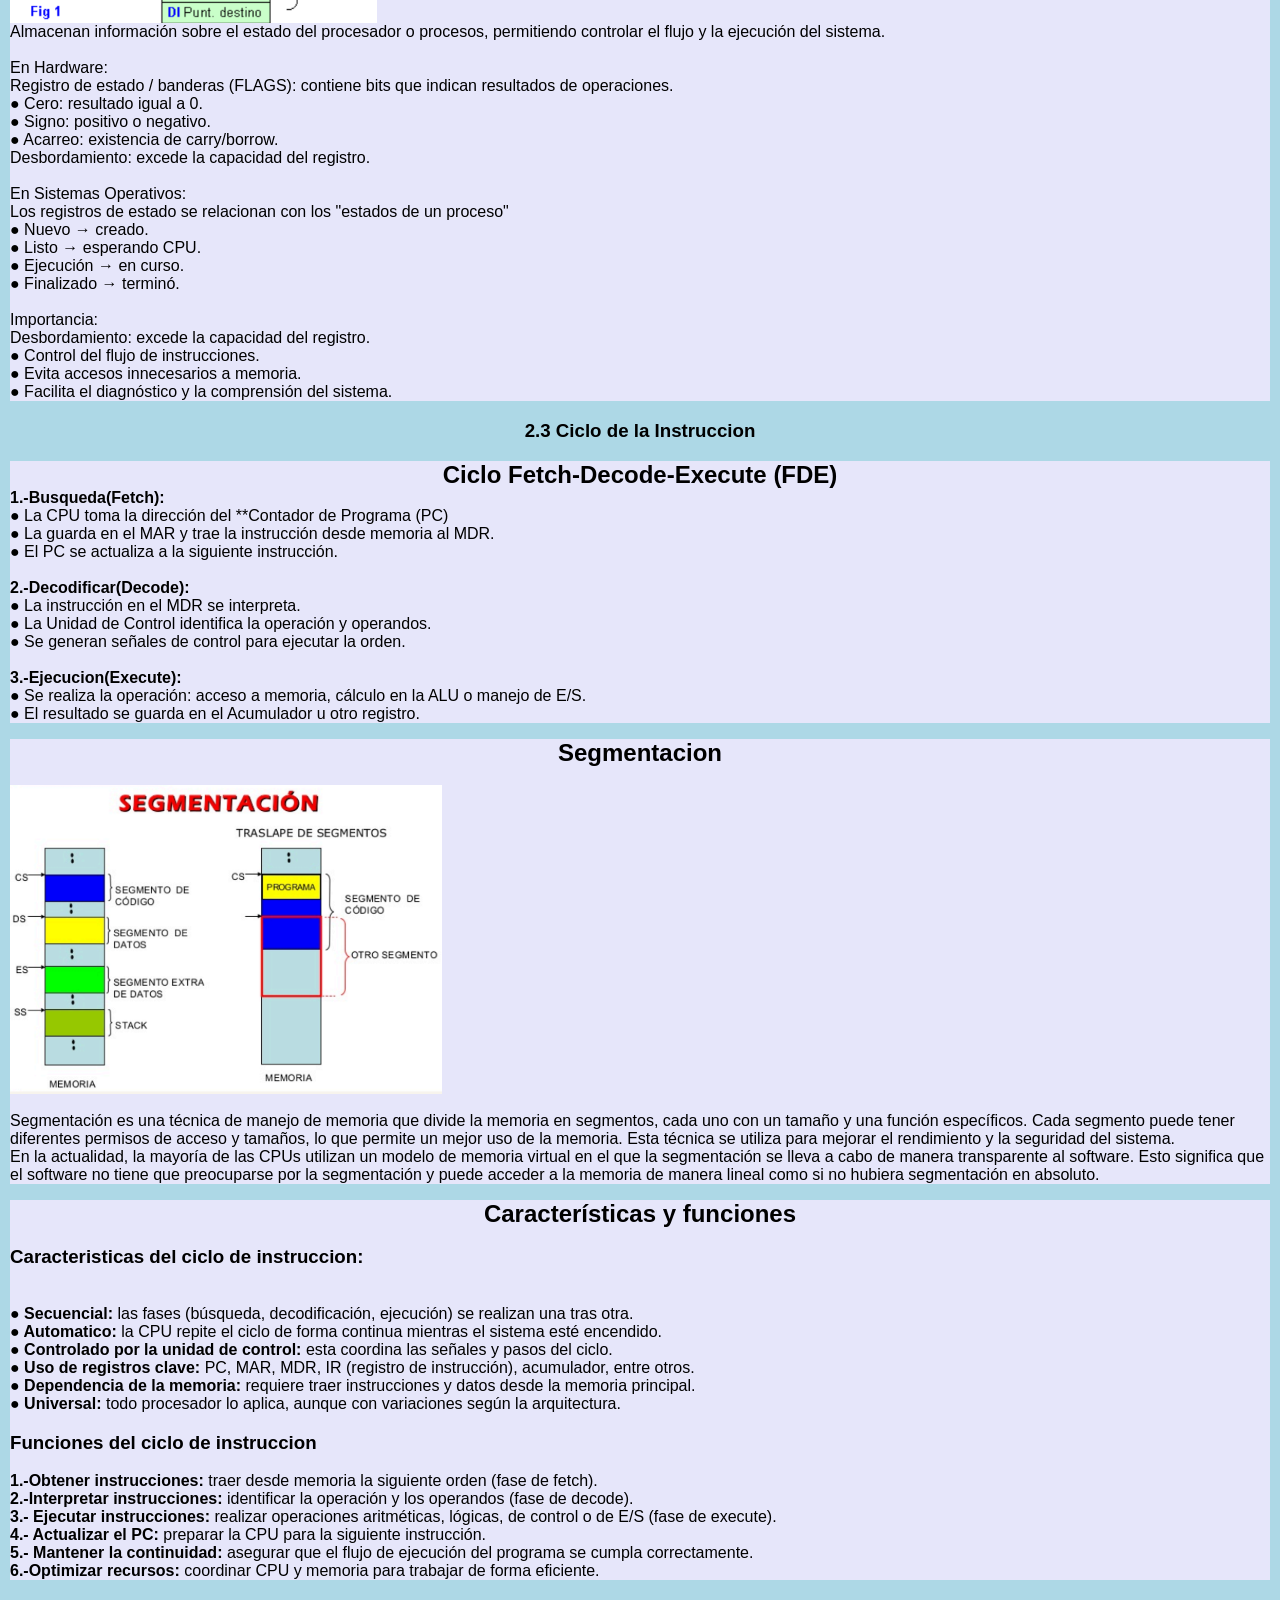
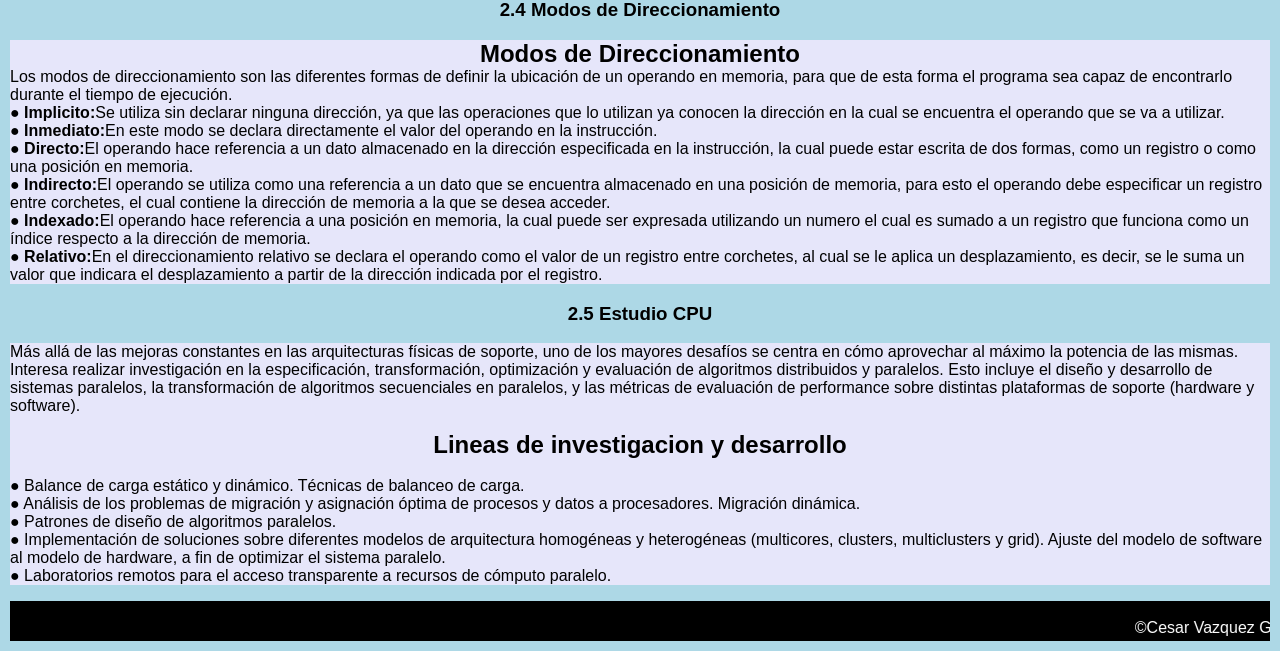
<file: Unidad2.html>
<!DOCTYPE html>
<html lang="en">
    <head>
        <link rel="stylesheet" href="css/pagina.css">
        <meta charset="UTF-8">
        <meta http-equiv="X-UA-Compatible"
        content="IE-edge">
        <meta name="viewport"
        content="width-device-width, initial-scale=1.
        0">
        <title>Arquitectura</title>
    </head>

    <body>
        <header>
            <a href="index.html" class="logo">
                <img src="img/download.png" alt="logo" class="logo-img">
                <h2 class="logo-nombre"> Unidad 2</h2>
            </a>
        </header>

        <main>
        <section class="Organizacion">
            <h1>2.1 Organizacion del procesador</h1>

            <div class="imagen">
               <br><img src="img/grafico1.PNG" alt="">
            </div> 

            <div class="Unidad_Aritmetica">
                <p>
                    <h2>Unidad Aritmetica Logica</h2>
                    <br>● Operaciones lógicas. AND, OR, NOT, XOR, NOR, NAND, etc.
                    <br>● Operaciones aritméticas. Se refiere a la suma y resta de bits. Aunque a veces se usa la multiplicación y la división, aunque son más costosas de realizar.
                    <br>● Operaciones de desplazamiento de bits. Desplazamiento de las posiciones de los bits en un cierto número de lugares hacia la derecha o hacia la izquierda, lo que se considera como una operación de multiplicación.
                </p>
            </div>

            <div class="Registros_2">
                <p>
                    <h2>Registros</h2>
                    <br>● Registro Contador de Programa (PC): Almacena la dirección de memoria de la siguiente instrucción a ejecutar.
                    <br>● Registro de Instrucción (IR): Almacena la instrucción a ejecutar.
                    <br>● Decodificador de Instrucciones (ID): Genera los valores de las señales de control para la ejecución de cada instrucción.
                    <br>● Reloj: Marca el ritmo al cual se llevan a cabo las operaciones.
                </p>
            </div>

            <div class="Unidad_Control">
                <p>
                    <h2>Unidad de Control (UC)</h2>
                    <br>● La unidad de control tiene tres funciones principales:
                    <br>&nbsp &nbsp ○ Búsqueda de instrucciones: La UC busca las instrucciones almacenadas en la memoria principal de la computadora.
                    <br>&nbsp &nbsp ○ Decodificación de instrucciones: Una vez encontradas, la UC interpreta las instrucciones y las convierte en señales comprensibles para el resto de los componentes de la CPU.
                    <br>&nbsp &nbsp ○ Ejecución de instrucciones: La UC utiliza la unidad de proceso para llevar a cabo las instrucciones decodificadas y producir los resultados correspondientes.
                </p>
            </div>

            <div class="Interconexion">
                <p>
                    <h2>Interconexion Interna del CPU</h2>
                    <br>Red de comunicación de alta velocidad que permite a las unidades clave del procesador (Unidad de Control, ALU y Registros) intercambiar información de forma coordinada.
                    <br><b>1.-Transporte de Datos (Bus de Datos)</b>
                    <br>&nbsp ● Función: Mueve los valores numéricos y operacionales (los datos) entre los componentes.
                    <br><b>2.-Especificacion de Ubicacion (Bus de Direcciones)</b>
                    <br>&nbsp ● Función: Identifica el origen o el destino exacto de la información dentro del chip.
                    <br><b>3.-Sincronización y Mando (Bus de Control)</b>
                    <br>&nbsp ● Función: Transmite las señales de control que dirigen y temporizan las operaciones de todas las unidades.
                </p>
            </div>
        </section>

         <div class="imagen">
            <br><img src="img/componentes.PNG" alt="">
         </div> 

        <section class="Estructura_Registros">
            <h1>2.2 Estructuras de Registros</h1>
            <div class="Registros_Est">
                <div class="imagen">
                    <br><img src="img/registros1.PNG" alt="">
                </div>

                <p>
                    El conjunto de registros que componen la CPU sirven como una capa de memoria por encima de la memoria principal y la memoria caché.
                    <br>Los registros de la CPU tienen dos propósitos:
                    <br>&nbsp ● Registro visible para el usuario.
                    <br>&nbsp ● Registro de control y estado.

                </p>
            </div>

            <div class="Visibles">
                <p>
                    <h2>Registros Visibles para el Usuario</h2>
                    <br>Utilizando el uso de registros, el lenguaje de máquina o el programador ensamblador pueden reducir la cantidad de veces que se hace referencia a la memoria principal.
                    <br>A los registros de proposito general se les asignan las siguientes tareas: Registros de datos: Estos registros solo se pueden utilizar para almacenardatos.
                    <br><b>● Punteros de segmento:</b> La dirección de la base de un segmento se almacena en un registro en una CPU que utiliza direccionamiento segmentado. Tanto los modos de direccionamiento de propósito general como los modos de direccionamiento específicos se pueden utilizar con un registro de direcciones.
                    <br><b>● Registros de Indice:</b> Estos pueden autoindexarse y se utilizan para el direccionamiento de índices.
                    <br><b>● Stack Pointer:</b> Si hay direccionamiento de pila visible para el usuario, entonces típicamente la pila está en la memoria y hay un registro dedicado que apunta a la parte superior de la pila. Esto permite que las instrucciones de empujar, sacar y otras instrucciones de pila no necesitan contener un operando de pila explícito.
                    <br><b>● Condition Codes:</b> Estos son parcialmente visibles como tipo de registro. También se les conoce como banderas. Los bits del registro se establecen de acuerdo con el resultado de una operación.
                </p>
            </div>

            <div class="Registros_Control">
                <p>
                    <h2>Registros de Control</h2>
                    <br>Los registros de control son ubicaciones de almacenamiento de alta velocidad dentro del procesador que guardan información para el sistema operativo, la unidad de control y el propio sistema, permitiendo gestionar el flujo de instrucciones y las funciones del sistema. Estos registros son esenciales para la estabilidad y seguridad del sistema, almacenando datos de estado y configuración que no suelen ser visibles para los programadores de aplicaciones.
                    <br>A los registros de proposito general se les asignan las siguientes tareas: Registros de datos: Estos registros solo se pueden utilizar para almacenardatos.
                    <br><b>● Punteros de segmento:</b> La dirección de la base de un segmento se almacena en un registro en una CPU que utiliza direccionamiento segmentado. Tanto los modos de direccionamiento de propósito general como los modos de direccionamiento específicos se pueden utilizar con un registro de direcciones.
                    <br><b>● Registros de Indice:</b> Estos pueden autoindexarse y se utilizan para el direccionamiento de índices.
                    <br><b>● Stack Pointer:</b> Si hay direccionamiento de pila visible para el usuario, entonces típicamente la pila está en la memoria y hay un registro dedicado que apunta a la parte superior de la pila. Esto permite que las instrucciones de empujar, sacar y otras instrucciones de pila no necesitan contener un operando de pila explícito.
                    <br><b>● Condition Codes:</b> Estos son parcialmente visibles como tipo de registro. También se les conoce como banderas. Los bits del registro se establecen de acuerdo con el resultado de una operación.
                    <h3>Caracteristicas Principales:</h3>
                    ● Controlan y monitorizan la operación de un procesador o de un sistema computarizado.
                    <br>●A menudo, son visibles solo en modo kernel y no directamente para el usuario o programador de aplicaciones.
                    <br>●Capturan información sobre el estado del procesador y son cruciales para la ejecución de rutinas del sistema operativo.
                    <br>●Los registros de control se destinan a la configuración y el control.
                    <br>●Funcionan como una memoria de muy alta velocidad para un acceso rápido a información vital.
                </p>
            </div>

            <div class="Registros_Control">
                <p>
                    <h2>Registros de Estado</h2>
                    <div class="imagen">
                        <br><img src="img/registrosestados.PNG" alt="">
                    </div>

                    Almacenan información sobre el estado del procesador o procesos, permitiendo controlar el flujo y la ejecución del sistema.
                    <br><br>En Hardware:
                    <br>Registro de estado / banderas (FLAGS): contiene bits que indican resultados de operaciones.
                    <br>● Cero: resultado igual a 0.
                    <br>● Signo: positivo o negativo.
                    <br>● Acarreo: existencia de carry/borrow.
                    <br>Desbordamiento: excede la capacidad del registro.
                    <br><br>En Sistemas Operativos:
                    <br>Los registros de estado se relacionan con los "estados de un proceso"
                    <br>● Nuevo → creado.
                    <br>● Listo → esperando CPU.
                    <br>● Ejecución → en curso.
                    <br>● Finalizado → terminó.
                    <br><br>Importancia:
                    <br>Desbordamiento: excede la capacidad del registro.
                    <br>● Control del flujo de instrucciones.
                    <br>● Evita accesos innecesarios a memoria.
                    <br>● Facilita el diagnóstico y la comprensión del sistema.
                </p>
            </div>

            <section class="Estructura_Registros">
            <h1>2.3 Ciclo de la Instruccion</h1>
            <div class="CicloFDE">
                <p>
                    <h2>Ciclo Fetch-Decode-Execute (FDE)</h2>
                    <b>1.-Busqueda(Fetch):</b>
                    <br>● La CPU toma la dirección del **Contador de Programa (PC)
                    <br>● La guarda en el MAR y trae la instrucción desde memoria al MDR.
                    <br>● El PC se actualiza a la siguiente instrucción.
                    <br>
                    <br><b>2.-Decodificar(Decode):</b>
                    <br>● La instrucción en el MDR se interpreta.
                    <br>● La Unidad de Control identifica la operación y operandos.
                    <br>● Se generan señales de control para ejecutar la orden.
                    <br>
                    <br><b>3.-Ejecucion(Execute):</b>
                    <br>● Se realiza la operación: acceso a memoria, cálculo en la ALU o manejo de E/S.
                    <br>● El resultado se guarda en el Acumulador u otro registro.
                </p>
            </div>

            <div class="Segmentacion">
                <p>
                    <h2>Segmentacion</h2>
                    <div class="imagen">
                        <br><img src="img/segmentacion.PNG" alt="">
                    </div>
                    <br>Segmentación es una técnica de manejo de memoria que divide la memoria en segmentos, cada uno con un tamaño y una función específicos. Cada segmento puede tener diferentes permisos de acceso y tamaños, lo que permite un mejor uso de la memoria. Esta técnica se utiliza para mejorar el rendimiento y la seguridad del sistema.
                    <br>En la actualidad, la mayoría de las CPUs utilizan un modelo de memoria virtual en el que la segmentación se lleva a cabo de manera transparente al software. Esto significa que el software no tiene que preocuparse por la segmentación y puede acceder a la memoria de manera lineal como si no hubiera segmentación en absoluto.
                </p>
            </div>

            <div class="Caracteristicas_Funciones">
                <p>
                    <h2>Características y funciones</h2>
                    <h3>Caracteristicas del ciclo de instruccion:</h3>
                    <br><b>● Secuencial:</b> las fases (búsqueda, decodificación, ejecución) se realizan una tras otra.
                    <br><b>● Automatico:</b> la CPU repite el ciclo de forma continua mientras el sistema esté encendido.
                    <br><b>● Controlado por la unidad de control:</b> esta coordina las señales y pasos del ciclo.
                    <br><b>● Uso de registros clave:</b> PC, MAR, MDR, IR (registro de instrucción), acumulador, entre otros.
                    <br><b>● Dependencia de la memoria:</b> requiere traer instrucciones y datos desde la memoria principal.
                    <br><b>● Universal:</b> todo procesador lo aplica, aunque con variaciones según la arquitectura.
                    <h3>Funciones del ciclo de instruccion</h3>
                    <b>1.-Obtener instrucciones:</b> traer desde memoria la siguiente orden (fase de fetch).
                    <br><b>2.-Interpretar instrucciones:</b> identificar la operación y los operandos (fase de decode).
                    <br><b>3.- Ejecutar instrucciones:</b> realizar operaciones aritméticas, lógicas, de control o de E/S (fase de execute).
                    <br><b>4.- Actualizar el PC:</b> preparar la CPU para la siguiente instrucción.
                    <br><b>5.- Mantener la continuidad:</b> asegurar que el flujo de ejecución del programa se cumpla correctamente.
                    <br><b>6.-Optimizar recursos:</b> coordinar CPU y memoria para trabajar de forma eficiente.
                </p>
            </div>

            <h1>2.4 Modos de Direccionamiento</h1>
            <div class="Direccionamiento1">
                <p>
                    <h2>Modos de Direccionamiento</h2>
                    Los modos de direccionamiento son las diferentes formas de definir la ubicación de un operando en memoria, para que de esta forma el programa sea capaz de encontrarlo durante el tiempo de ejecución.
                    <br><b>● Implicito:</b>Se utiliza sin declarar ninguna dirección, ya que las operaciones que lo utilizan ya conocen la dirección en la cual se encuentra el operando que se va a utilizar.
                    <br><b>● Inmediato:</b>En este modo se declara directamente el valor del operando en la instrucción.
                    <br><b>● Directo:</b>El operando hace referencia a un dato almacenado en la dirección especificada en la instrucción, la cual puede estar escrita de dos formas, como un registro o como una posición en memoria.
                    <br><b>● Indirecto:</b>El operando se utiliza como una referencia a un dato que se encuentra almacenado en una posición de memoria, para esto el operando debe especificar un registro entre corchetes, el cual contiene la dirección de memoria a la que se desea acceder.
                    <br><b>● Indexado:</b>El operando hace referencia a una posición en memoria, la cual puede ser expresada utilizando un numero el cual es sumado a un registro que funciona como un índice respecto a la dirección de memoria.
                    <br><b>● Relativo:</b>En el direccionamiento relativo se declara el operando como el valor de un registro entre corchetes, al cual se le aplica un desplazamiento, es decir, se le suma un valor que indicara el desplazamiento a partir de la dirección indicada por el registro.
                </p>
            </div>

            <h1>2.5 Estudio CPU</h1>
            <div class="Estudio_CPU">
                <p>
                    Más allá de las mejoras constantes en las arquitecturas físicas de soporte, uno de los mayores desafíos se centra en cómo aprovechar al máximo la potencia de las mismas.
                    <br>Interesa realizar investigación en la especificación, transformación, optimización y evaluación de algoritmos distribuidos y paralelos. Esto incluye el diseño y desarrollo de sistemas paralelos, la transformación de algoritmos secuenciales en paralelos, y las métricas de evaluación de performance sobre distintas plataformas de soporte (hardware y software).
                    <h2>Lineas de investigacion y desarrollo</h2>
                    <br>● Balance de carga estático y dinámico. Técnicas de balanceo de carga.
                    <br>● Análisis de los problemas de migración y asignación óptima de procesos y datos a procesadores. Migración dinámica.
                    <br>● Patrones de diseño de algoritmos paralelos.
                    <br>● Implementación de soluciones sobre diferentes modelos de arquitectura homogéneas y heterogéneas (multicores, clusters, multiclusters y grid). Ajuste del modelo de software al modelo de hardware, a fin de optimizar el sistema paralelo.
                    <br>● Laboratorios remotos para el acceso transparente a recursos de cómputo paralelo.
                </p>
            </div>

        </section>
        </main>
    </body>


   <footer>
        <marquee  direction="left"><br>©Cesar Vazquez Godina - Arquitectura de Computadoras - 2025 - Todos los derechos reservados</marquee>
        <br>
    </footer>

</html>
</file>
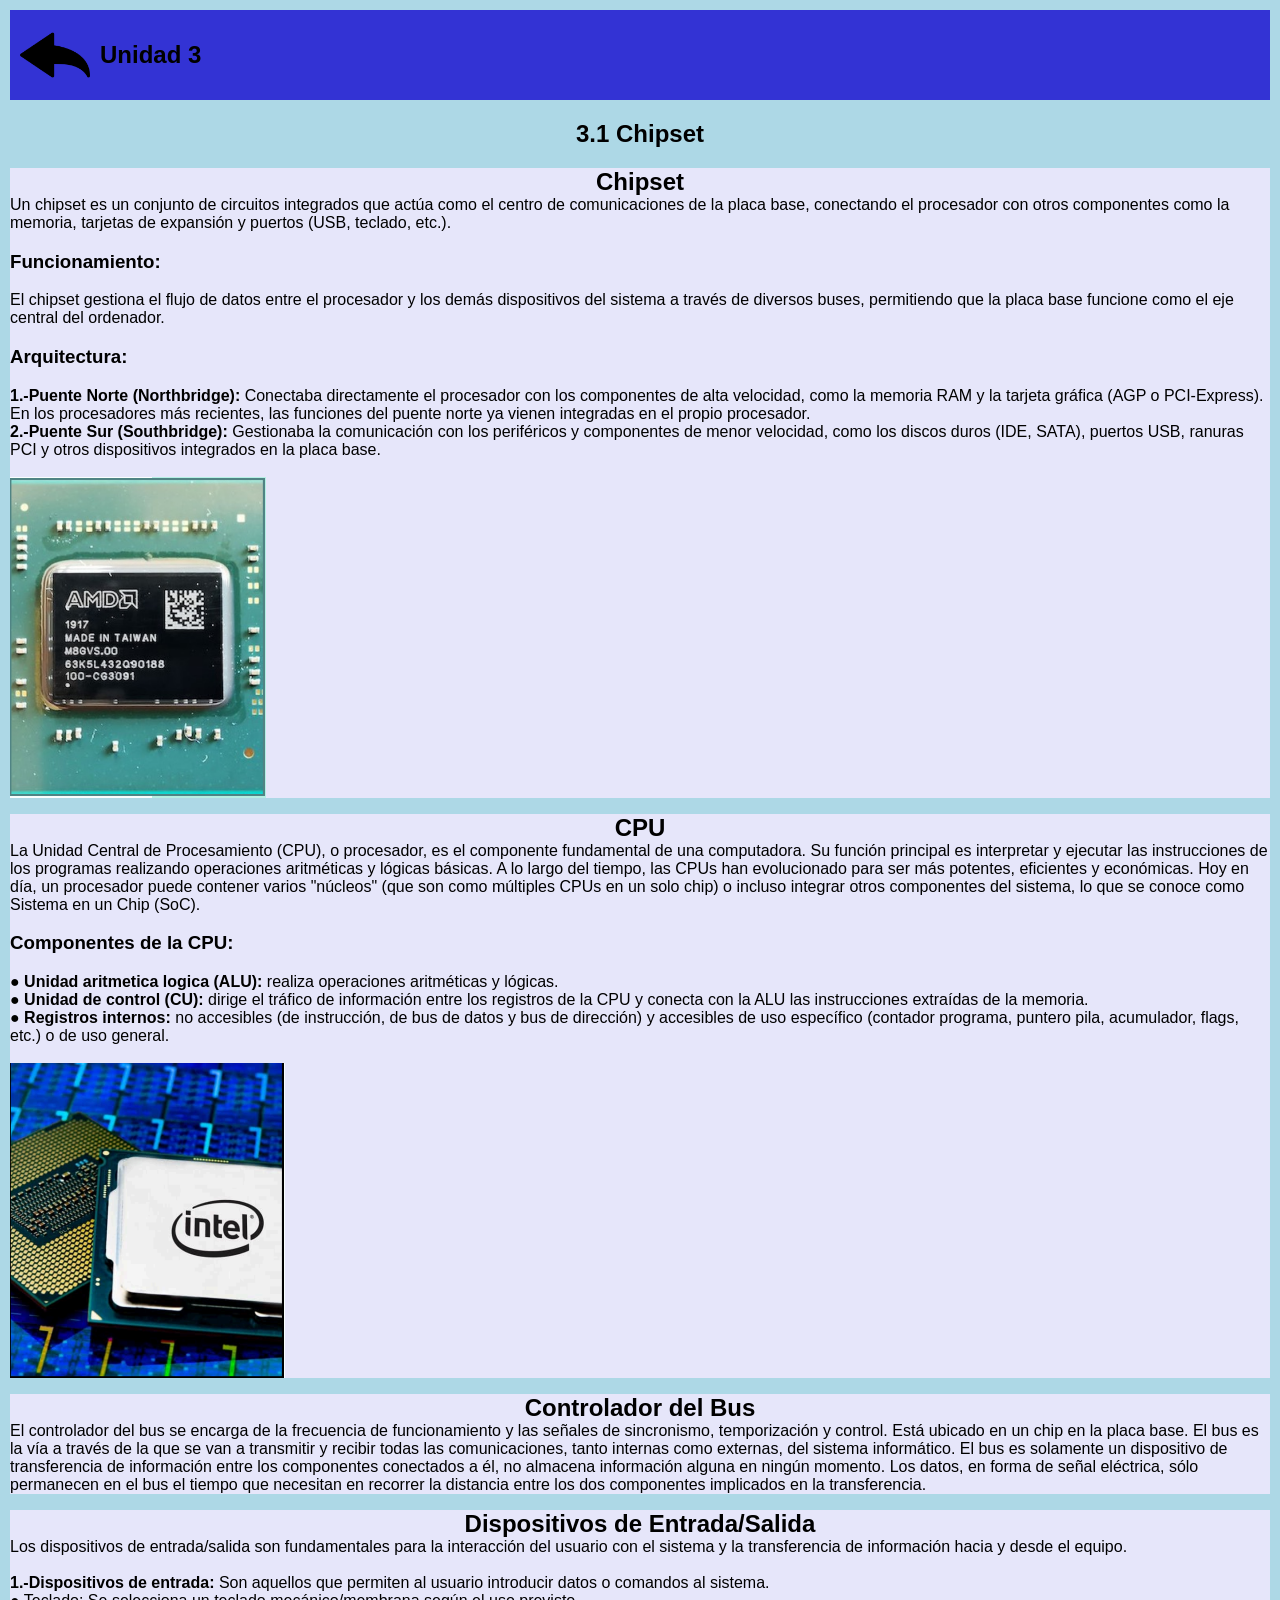
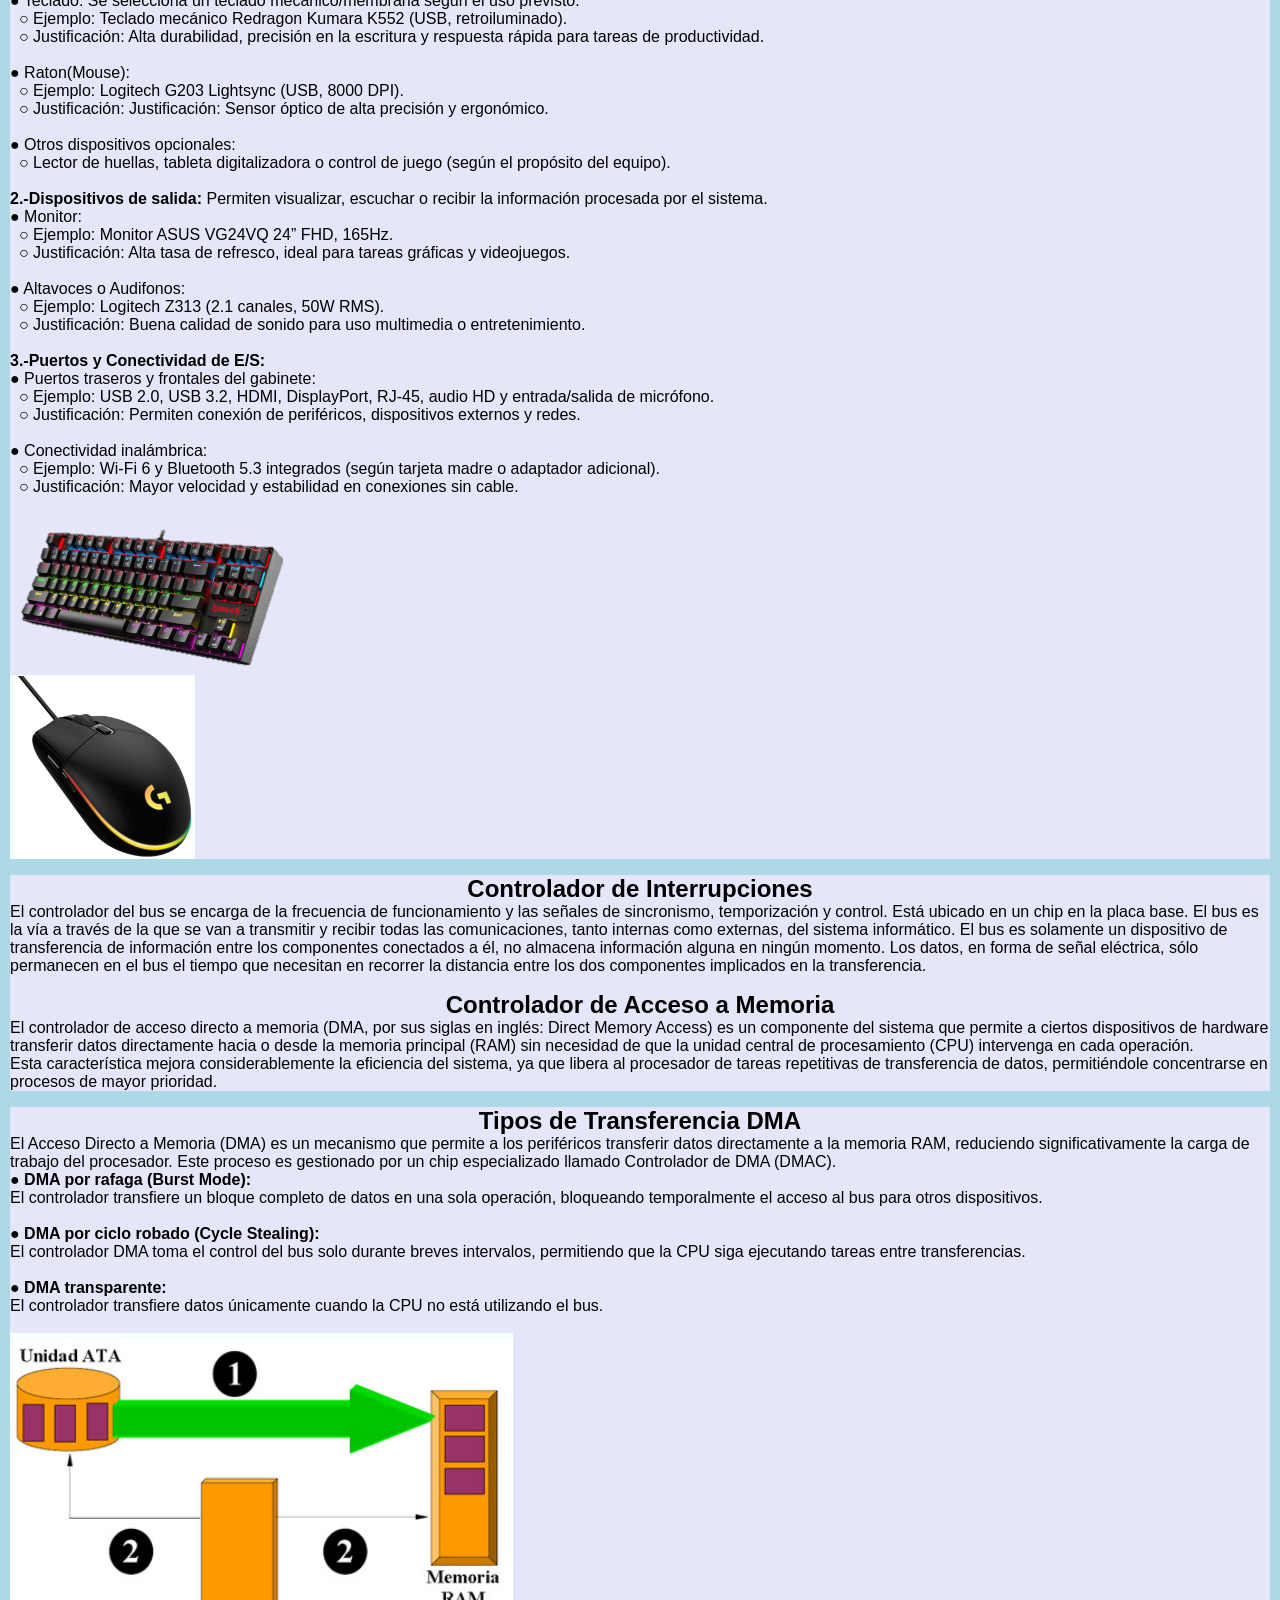
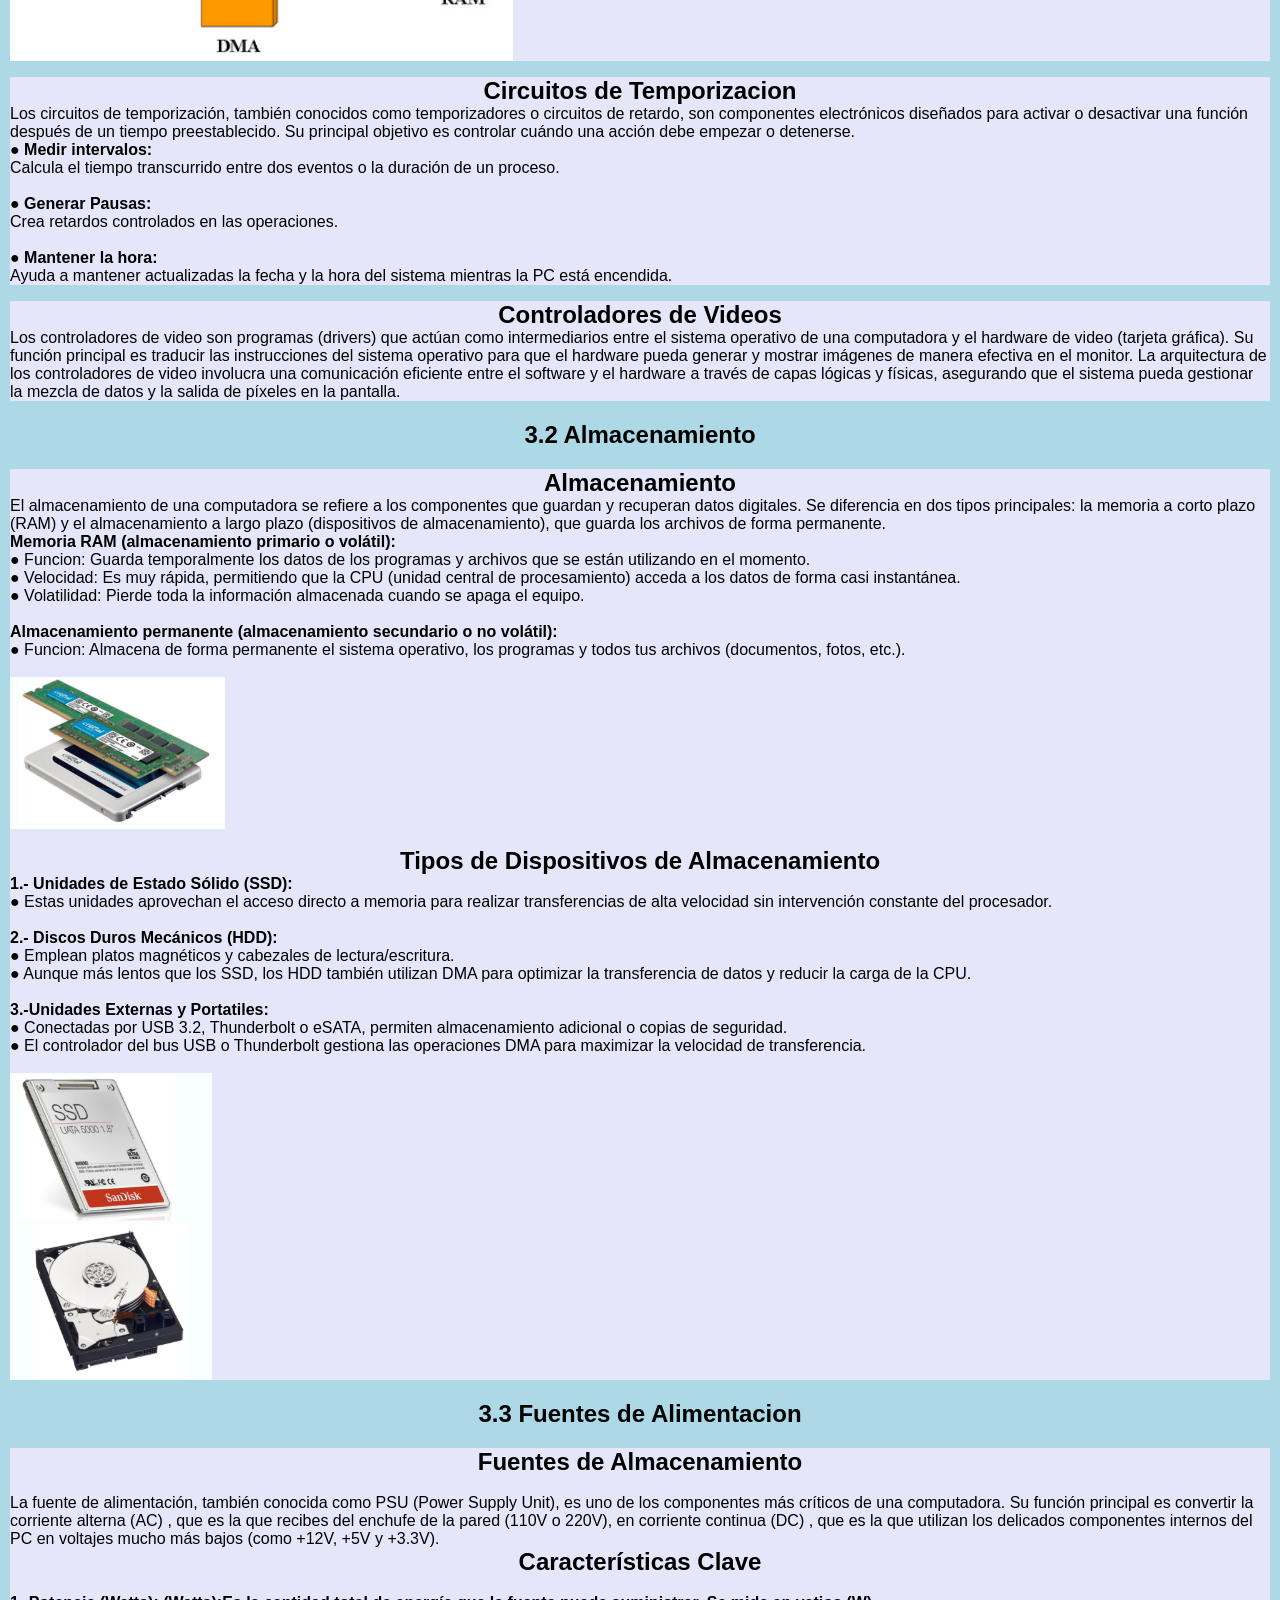
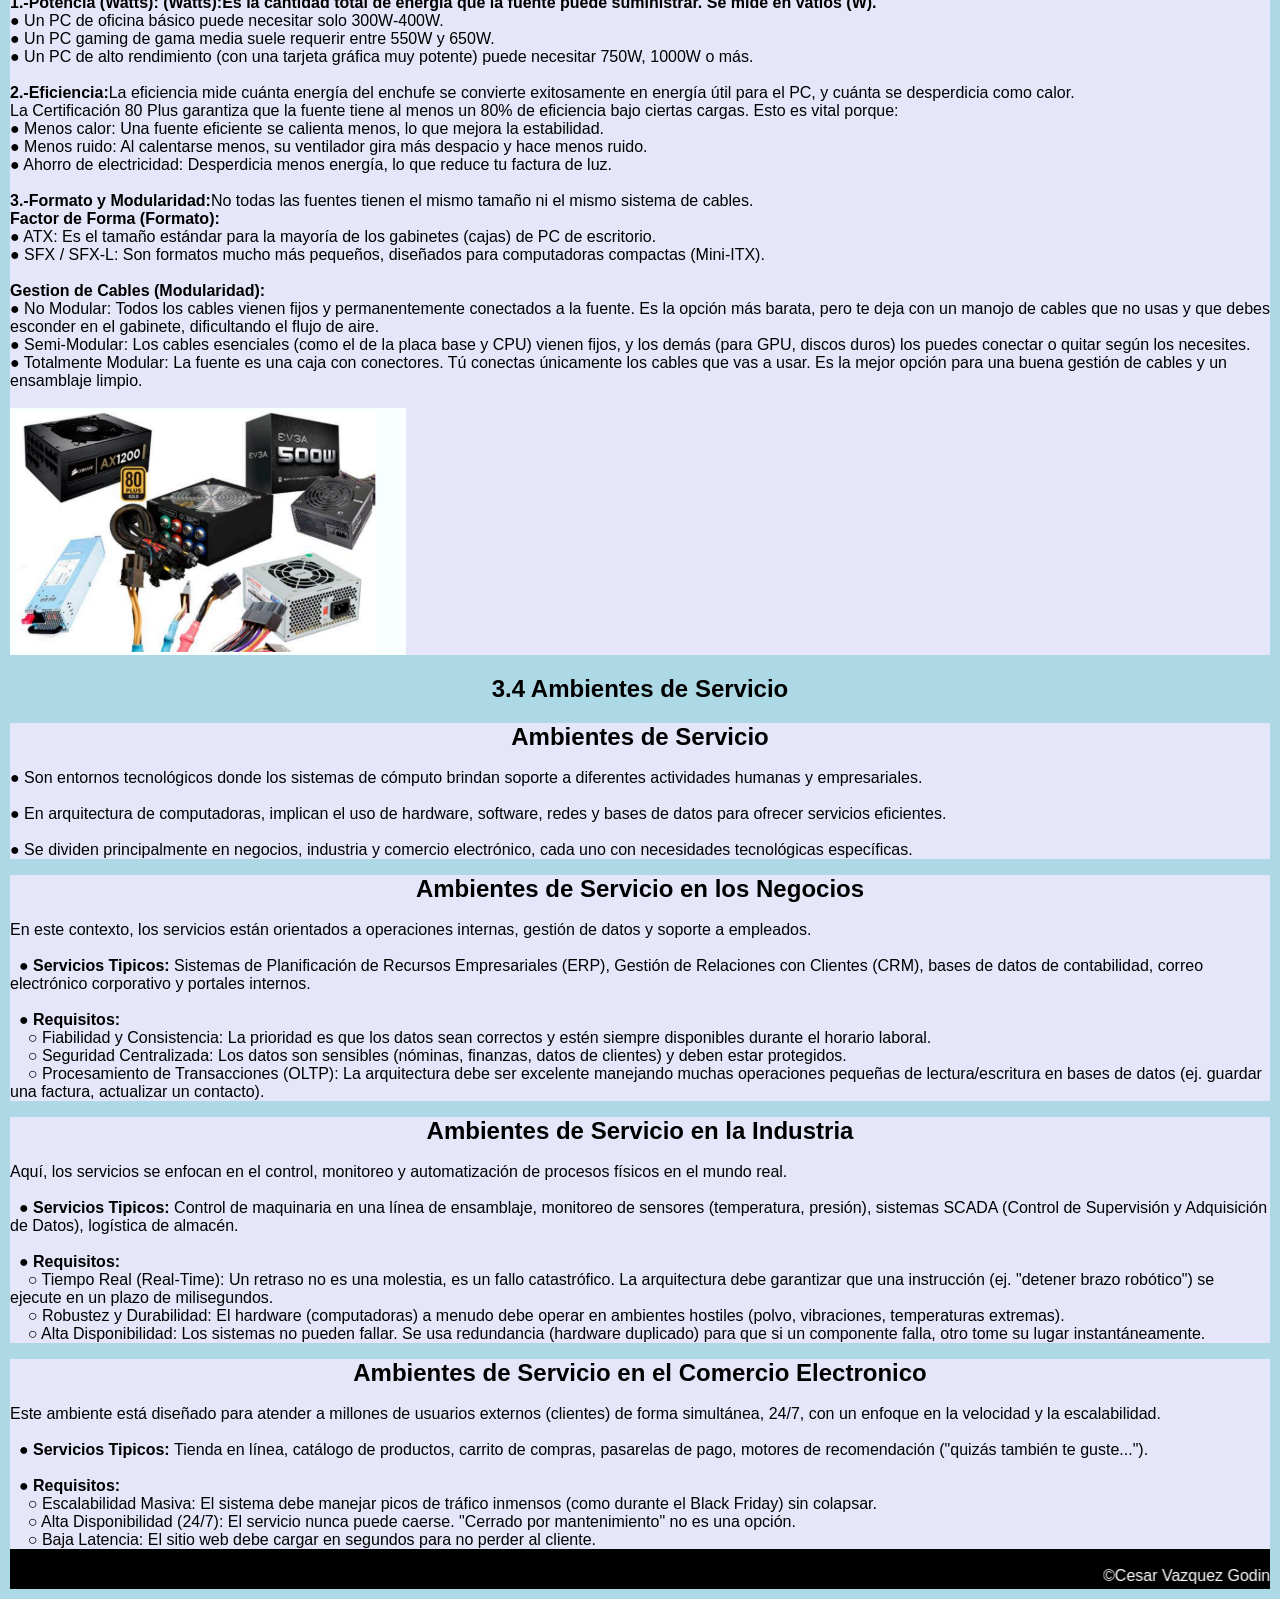
<file: Unidad3.html>
<!DOCTYPE html>
<html lang="en">
    <head>
        <link rel="stylesheet" href="css/pagina.css">
        <meta charset="UTF-8">
        <meta http-equiv="X-UA-Compatible"
        content="IE-edge">
        <meta name="viewport"
        content="width-device-width, initial-scale=1.
        0">
        <title>Arquitectura</title>
    </head>

    <body>
        <header>
            <a href="index.html" class="logo">
                <img src="img/download.png" alt="logo" class="logo-img">
                <h2 class="logo-nombre"> Unidad 3</h2>
            </a>
        </header>

        <main>
            <section class="Chipset"> 
                <h1>3.1 Chipset</h1>
            <div class="Chipset1">
                <p>
                    <h2>Chipset</h2>
                    Un chipset es un conjunto de circuitos integrados que actúa como el centro de comunicaciones de la placa base, conectando el procesador con otros componentes como la memoria, tarjetas de expansión y puertos (USB, teclado, etc.).
                    <h3>Funcionamiento:</h3>
                    El chipset gestiona el flujo de datos entre el procesador y los demás dispositivos del sistema a través de diversos buses, permitiendo que la placa base funcione como el eje central del ordenador.
                    <h3>Arquitectura:</h3>
                    <b>1.-Puente Norte (Northbridge):</b> Conectaba directamente el procesador con los componentes de alta velocidad, como la memoria RAM y la tarjeta gráfica (AGP o PCI-Express). En los procesadores más recientes, las funciones del puente norte ya vienen integradas en el propio procesador.
                    <br><b>2.-Puente Sur (Southbridge):</b> Gestionaba la comunicación con los periféricos y componentes de menor velocidad, como los discos duros (IDE, SATA), puertos USB, ranuras PCI y otros dispositivos integrados en la placa base.
                    <div class="imagen">
                        <br><img src="img/chipset.PNG" alt="">
                    </div> 
                </p>
            </div>

            <div class="C_PU">
                <p>
                    <h2>CPU</h2>
                    La Unidad Central de Procesamiento (CPU), o procesador, es el componente fundamental de una computadora. Su función principal es interpretar y ejecutar las instrucciones de los programas realizando operaciones aritméticas y lógicas básicas. A lo largo del tiempo, las CPUs han evolucionado para ser más potentes, eficientes y económicas. Hoy en día, un procesador puede contener varios "núcleos" (que son como múltiples CPUs en un solo chip) o incluso integrar otros componentes del sistema, lo que se conoce como Sistema en un Chip (SoC).
                    <h3>Componentes de la CPU:</h3>
                    <b>● Unidad aritmetica logica (ALU): </b>realiza operaciones aritméticas y lógicas. 
                    <br><b>● Unidad de control (CU): </b> dirige el tráfico de información entre los registros de la CPU y conecta con la ALU las instrucciones extraídas de la memoria. 
                    <br><b>● Registros internos: </b> no accesibles (de instrucción, de bus de datos y bus de dirección) y accesibles de uso específico (contador programa, puntero pila, acumulador, flags, etc.) o de uso general.                  
                    <div class="imagen">
                        <br><img src="img/CPU.PNG" alt="">
                    </div> 
                </p>
            </div>

            <div class="Controlador_Bus">
                <p>
                    <h2>Controlador del Bus</h2>
                    El controlador del bus se encarga de la frecuencia de funcionamiento y las señales de sincronismo, temporización y control. Está ubicado en un chip en la placa base. El bus es la vía a través de la que se van a transmitir y recibir todas las comunicaciones, tanto internas como externas, del sistema informático. El bus es solamente un dispositivo de transferencia de información entre los componentes conectados a él, no almacena información alguna en ningún momento. Los datos, en forma de señal eléctrica, sólo permanecen en el bus el tiempo que necesitan en recorrer la distancia entre los dos componentes implicados en la transferencia.
                </p>
            </div>

            <div class="E/s">
                <p>
                    <h2>Dispositivos de Entrada/Salida</h2>
                    Los dispositivos de entrada/salida son fundamentales para la interacción del usuario con el sistema y la transferencia de información hacia y desde el equipo.
                    <br><br><b>1.-Dispositivos de entrada:</b> Son aquellos que permiten al usuario introducir datos o comandos al sistema.
                    <br>● Teclado: Se selecciona un teclado mecánico/membrana según el uso previsto. 
                    <br>&nbsp ○ Ejemplo: Teclado mecánico Redragon Kumara K552 (USB, retroiluminado).
                    <br>&nbsp ○ Justificación: Alta durabilidad, precisión en la escritura y respuesta rápida para tareas de productividad.
                    <br><br>● Raton(Mouse): 
                    <br>&nbsp ○ Ejemplo: Logitech G203 Lightsync (USB, 8000 DPI).
                    <br>&nbsp ○ Justificación: Justificación: Sensor óptico de alta precisión y ergonómico.
                    <br><br>● Otros dispositivos opcionales: 
                    <br>&nbsp ○ Lector de huellas, tableta digitalizadora o control de juego (según el propósito del equipo).

                    <br><br><b>2.-Dispositivos de salida:</b> Permiten visualizar, escuchar o recibir la información procesada por el sistema.
                    <br>● Monitor:
                    <br>&nbsp ○ Ejemplo: Monitor ASUS VG24VQ 24” FHD, 165Hz.
                    <br>&nbsp ○ Justificación: Alta tasa de refresco, ideal para tareas gráficas y videojuegos.
                    <br><br>● Altavoces o Audifonos:
                    <br>&nbsp ○ Ejemplo: Logitech Z313 (2.1 canales, 50W RMS).
                    <br>&nbsp ○ Justificación: Buena calidad de sonido para uso multimedia o entretenimiento.

                    <br><br><b>3.-Puertos y Conectividad de E/S:</b> 
                    <br>● Puertos traseros y frontales del gabinete:
                    <br>&nbsp ○ Ejemplo: USB 2.0, USB 3.2, HDMI, DisplayPort, RJ-45, audio HD y entrada/salida de micrófono.
                    <br>&nbsp ○ Justificación: Permiten conexión de periféricos, dispositivos externos y redes.
                    <br><br>● Conectividad inalámbrica:
                    <br>&nbsp ○ Ejemplo: Wi-Fi 6 y Bluetooth 5.3 integrados (según tarjeta madre o adaptador adicional).
                    <br>&nbsp ○ Justificación: Mayor velocidad y estabilidad en conexiones sin cable.

                    <div class="imagen">
                        <br><img src="img/teclado.png" alt="">
                        <img src="img/mouse.PNG" alt="">
                    </div> 
            </div>

            <div class="Controlador_Interrupcion">
                <p>
                    <h2>Controlador de Interrupciones</h2>
                    El controlador del bus se encarga de la frecuencia de funcionamiento y las señales de sincronismo, temporización y control. Está ubicado en un chip en la placa base. El bus es la vía a través de la que se van a transmitir y recibir todas las comunicaciones, tanto internas como externas, del sistema informático. El bus es solamente un dispositivo de transferencia de información entre los componentes conectados a él, no almacena información alguna en ningún momento. Los datos, en forma de señal eléctrica, sólo permanecen en el bus el tiempo que necesitan en recorrer la distancia entre los dos componentes implicados en la transferencia.
                </p>
                <p>
                    <h2>Controlador de Acceso a Memoria</h2>
                    El controlador de acceso directo a memoria (DMA, por sus siglas en inglés: Direct Memory Access) es un componente del sistema que permite a ciertos dispositivos de hardware transferir datos directamente hacia o desde la memoria principal (RAM) sin necesidad de que la unidad central de procesamiento (CPU) intervenga en cada operación.
                    <br>Esta característica mejora considerablemente la eficiencia del sistema, ya que libera al procesador de tareas repetitivas de transferencia de datos, permitiéndole concentrarse en procesos de mayor prioridad.
                </p>
            </div>

            <div class="Transferencia_DMA">
                <p>
                    <h2>Tipos de Transferencia DMA</h2>
                    El Acceso Directo a Memoria (DMA) es un mecanismo que permite a los periféricos transferir datos directamente a la memoria RAM, reduciendo significativamente la carga de trabajo del procesador. Este proceso es gestionado por un chip especializado llamado Controlador de DMA (DMAC).
                    <br><b>● DMA por rafaga (Burst Mode):</b>
                    <br>El controlador transfiere un bloque completo de datos en una sola operación, bloqueando temporalmente el acceso al bus para otros dispositivos.
                    <br>
                    <br><b>● DMA por ciclo robado (Cycle Stealing):</b>
                    <br>El controlador DMA toma el control del bus solo durante breves intervalos, permitiendo que la CPU siga ejecutando tareas entre transferencias.
                    <br>
                    <br><b>● DMA transparente:</b>
                    <br>El controlador transfiere datos únicamente cuando la CPU no está utilizando el bus.

                    <div class="imagen">
                        <br><img src="img/grafico2.PNG" alt="">
                    </div> 
                </p>
            </div>

            <div class="Temporizacion">
                <p>
                    <h2>Circuitos de Temporizacion</h2>
                    Los circuitos de temporización, también conocidos como temporizadores o circuitos de retardo, son componentes electrónicos diseñados para activar o desactivar una función después de un tiempo preestablecido. Su principal objetivo es controlar cuándo una acción debe empezar o detenerse.
                    <br><b>● Medir intervalos:</b>
                    <br>Calcula el tiempo transcurrido entre dos eventos o la duración de un proceso.
                    <br>
                    <br><b>● Generar Pausas:</b>
                    <br>Crea retardos controlados en las operaciones.
                    <br>
                    <br><b>● Mantener la hora:</b>
                    <br>Ayuda a mantener actualizadas la fecha y la hora del sistema mientras la PC está encendida.
                </p>
            </div>

            <div class="Controlador_Video">
                <p>
                    <h2>Controladores de Videos</h2>
                    Los controladores de video son programas (drivers) que actúan como intermediarios entre el sistema operativo de una computadora y el hardware de video (tarjeta gráfica). Su función principal es traducir las instrucciones del sistema operativo para que el hardware pueda generar y mostrar imágenes de manera efectiva en el monitor. La arquitectura de los controladores de video involucra una comunicación eficiente entre el software y el hardware a través de capas lógicas y físicas, asegurando que el sistema pueda gestionar la mezcla de datos y la salida de píxeles en la pantalla.
                </p>
            </div>
            </section>

            <section class="Almacenamiento_secc"> 
                <h1>3.2 Almacenamiento</h1>
                <div class="Almacenamiento_div">
                <p>
                    <h2>Almacenamiento</h2>
                    El almacenamiento de una computadora se refiere a los componentes que guardan y recuperan datos digitales. Se diferencia en dos tipos principales: la memoria a corto plazo (RAM) y el almacenamiento a largo plazo (dispositivos de almacenamiento), que guarda los archivos de forma permanente. 
                    <br><b>Memoria RAM (almacenamiento primario o volátil):</b>
                    <br>● Funcion: Guarda temporalmente los datos de los programas y archivos que se están utilizando en el momento.
                    <br>● Velocidad: Es muy rápida, permitiendo que la CPU (unidad central de procesamiento) acceda a los datos de forma casi instantánea.
                    <br>● Volatilidad: Pierde toda la información almacenada cuando se apaga el equipo.
                    <br>
                    <br><b>Almacenamiento permanente (almacenamiento secundario o no volátil):</b>
                    <br>● Funcion: Almacena de forma permanente el sistema operativo, los programas y todos tus archivos (documentos, fotos, etc.).
                    <br>
                    <div class="imagen">
                        <br><img src="img/almacenamiento.PNG" alt="">
                    </div> 
                    <br><h2>Tipos de Dispositivos de Almacenamiento</h2>
                    <b>1.- Unidades de Estado Sólido (SSD):</b>
                    <br>● Estas unidades aprovechan el acceso directo a memoria para realizar transferencias de alta velocidad sin intervención constante del procesador.
                    <br><br><b>2.- Discos Duros Mecánicos (HDD):</b>
                    <br>● Emplean platos magnéticos y cabezales de lectura/escritura.
                    <br>● Aunque más lentos que los SSD, los HDD también utilizan DMA para optimizar la transferencia de datos y reducir la carga de la CPU.
                    <br><br><b>3.-Unidades Externas y Portatiles:</b>
                    <br>● Conectadas por USB 3.2, Thunderbolt o eSATA, permiten almacenamiento adicional o copias de seguridad.
                    <br>● El controlador del bus USB o Thunderbolt gestiona las operaciones DMA para maximizar la velocidad de transferencia.
                    <div class="imagen">
                        <br><img src="img/SSD.PNG" alt="">
                    </div>  
                </div>
            </section>

            <section class="Fuentes_secc"> 
                <h1>3.3 Fuentes de Alimentacion</h1>
                <div class="Fuentes_div">
                <p>
                    <h2>Fuentes de Almacenamiento</h2>
                    <br>La fuente de alimentación, también conocida como PSU (Power Supply Unit), es uno de los componentes más críticos de una computadora. Su función principal es convertir la corriente alterna (AC) , que es la que recibes del enchufe de la pared (110V o 220V), en corriente continua (DC) , que es la que utilizan los delicados componentes internos del PC en voltajes mucho más bajos (como +12V, +5V y +3.3V).
                    <br><h2>Características Clave</h2>
                    <br><b>1.-Potencia (Watts): (Watts):Es la cantidad total de energía que la fuente puede suministrar. Se mide en vatios (W).</b>
                    <br>● Un PC de oficina básico puede necesitar solo 300W-400W.
                    <br>● Un PC gaming de gama media suele requerir entre 550W y 650W.
                    <br>● Un PC de alto rendimiento (con una tarjeta gráfica muy potente) puede necesitar 750W, 1000W o más.
                    <br>
                    <br><b>2.-Eficiencia:</b>La eficiencia mide cuánta energía del enchufe se convierte exitosamente en energía útil para el PC, y cuánta se desperdicia como calor.
                    <br>La Certificación 80 Plus garantiza que la fuente tiene al menos un 80% de eficiencia bajo ciertas cargas. Esto es vital porque:
                    <br>● Menos calor: Una fuente eficiente se calienta menos, lo que mejora la estabilidad.
                    <br>● Menos ruido: Al calentarse menos, su ventilador gira más despacio y hace menos ruido.
                    <br>● Ahorro de electricidad: Desperdicia menos energía, lo que reduce tu factura de luz.
                    <br>
                    <br><b>3.-Formato y Modularidad:</b>No todas las fuentes tienen el mismo tamaño ni el mismo sistema de cables.
                    <br><b>Factor de Forma (Formato):</b>
                    <br>● ATX: Es el tamaño estándar para la mayoría de los gabinetes (cajas) de PC de escritorio.
                    <br>● SFX / SFX-L: Son formatos mucho más pequeños, diseñados para computadoras compactas (Mini-ITX).
                    <br>
                    <br><b>Gestion de Cables (Modularidad):</b>
                    <br>● No Modular: Todos los cables vienen fijos y permanentemente conectados a la fuente. Es la opción más barata, pero te deja con un manojo de cables que no usas y que debes esconder en el gabinete, dificultando el flujo de aire.
                    <br>● Semi-Modular: Los cables esenciales (como el de la placa base y CPU) vienen fijos, y los demás (para GPU, discos duros) los puedes conectar o quitar según los necesites.
                    <br>● Totalmente Modular: La fuente es una caja con conectores. Tú conectas únicamente los cables que vas a usar. Es la mejor opción para una buena gestión de cables y un ensamblaje limpio.
                
                    <div class="imagen">
                        <br><img src="img/fuentes.PNG" alt="">
                    </div> 
                </div>
            </section>

            <section class="Ambientes_Secc"> 
                <h1>3.4 Ambientes de Servicio</h1>
                <div class="Ambientes_Div">
                <p>
                    <h2>Ambientes de Servicio</h2>
                    <br>● Son entornos tecnológicos donde los sistemas de cómputo brindan soporte a diferentes actividades humanas y empresariales.
                    <br>
                    <br>● En arquitectura de computadoras, implican el uso de hardware, software, redes y bases de datos para ofrecer servicios eficientes.
                    <br>
                    <br>● Se dividen principalmente en negocios, industria y comercio electrónico, cada uno con necesidades tecnológicas específicas.
                </div>

                <div class="Ambientes_Negocios">
                <p>
                    <h2>Ambientes de Servicio en los Negocios</h2>
                    <br>En este contexto, los servicios están orientados a operaciones internas, gestión de datos y soporte a empleados.
                    <br>
                    <br>&nbsp <b>●  Servicios Tipicos: </b>Sistemas de Planificación de Recursos Empresariales (ERP), Gestión de Relaciones con Clientes (CRM), bases de datos de contabilidad, correo electrónico corporativo y portales internos.
                    <br>
                    <br>&nbsp <b>● Requisitos:</b>
                    <br>&nbsp &nbsp ○ Fiabilidad y Consistencia: La prioridad es que los datos sean correctos y estén siempre disponibles durante el horario laboral.
                    <br>&nbsp &nbsp ○ Seguridad Centralizada: Los datos son sensibles (nóminas, finanzas, datos de clientes) y deben estar protegidos.
                    <br>&nbsp &nbsp ○ Procesamiento de Transacciones (OLTP): La arquitectura debe ser excelente manejando muchas operaciones pequeñas de lectura/escritura en bases de datos (ej. guardar una factura, actualizar un contacto).
                </div>

                <div class="Ambientes_Industria">
                <p>
                    <h2>Ambientes de Servicio en la Industria</h2>
                    <br>Aquí, los servicios se enfocan en el control, monitoreo y automatización de procesos físicos en el mundo real.
                    <br>
                    <br>&nbsp <b>●  Servicios Tipicos: </b> Control de maquinaria en una línea de ensamblaje, monitoreo de sensores (temperatura, presión), sistemas SCADA (Control de Supervisión y Adquisición de Datos), logística de almacén.
                    <br>
                    <br>&nbsp <b>● Requisitos:</b>
                    <br>&nbsp &nbsp ○ Tiempo Real (Real-Time): Un retraso no es una molestia, es un fallo catastrófico. La arquitectura debe garantizar que una instrucción (ej. "detener brazo robótico") se ejecute en un plazo de milisegundos.
                    <br>&nbsp &nbsp ○ Robustez y Durabilidad: El hardware (computadoras) a menudo debe operar en ambientes hostiles (polvo, vibraciones, temperaturas extremas).
                    <br>&nbsp &nbsp ○ Alta Disponibilidad: Los sistemas no pueden fallar. Se usa redundancia (hardware duplicado) para que si un componente falla, otro tome su lugar instantáneamente.
                </div>

                <div class="Ambientes_Comercio">
                <p>
                    <h2>Ambientes de Servicio en el Comercio Electronico</h2>
                    <br>Este ambiente está diseñado para atender a millones de usuarios externos (clientes) de forma simultánea, 24/7, con un enfoque en la velocidad y la escalabilidad.
                    <br>
                    <br>&nbsp <b>●  Servicios Tipicos: </b> Tienda en línea, catálogo de productos, carrito de compras, pasarelas de pago, motores de recomendación ("quizás también te guste...").
                    <br>
                    <br>&nbsp <b>● Requisitos:</b>
                    <br>&nbsp &nbsp ○ Escalabilidad Masiva: El sistema debe manejar picos de tráfico inmensos (como durante el Black Friday) sin colapsar.
                    <br>&nbsp &nbsp ○ Alta Disponibilidad (24/7): El servicio nunca puede caerse. "Cerrado por mantenimiento" no es una opción.
                    <br>&nbsp &nbsp ○ Baja Latencia: El sitio web debe cargar en segundos para no perder al cliente.
                </div>

            </section>
        </main>
    </body>

    <footer>
        <marquee  direction="left"><br>©Cesar Vazquez Godina - Arquitectura de Computadoras - 2025 - Todos los derechos reservados</marquee>
        <br>
    </footer>

</html>
</file>
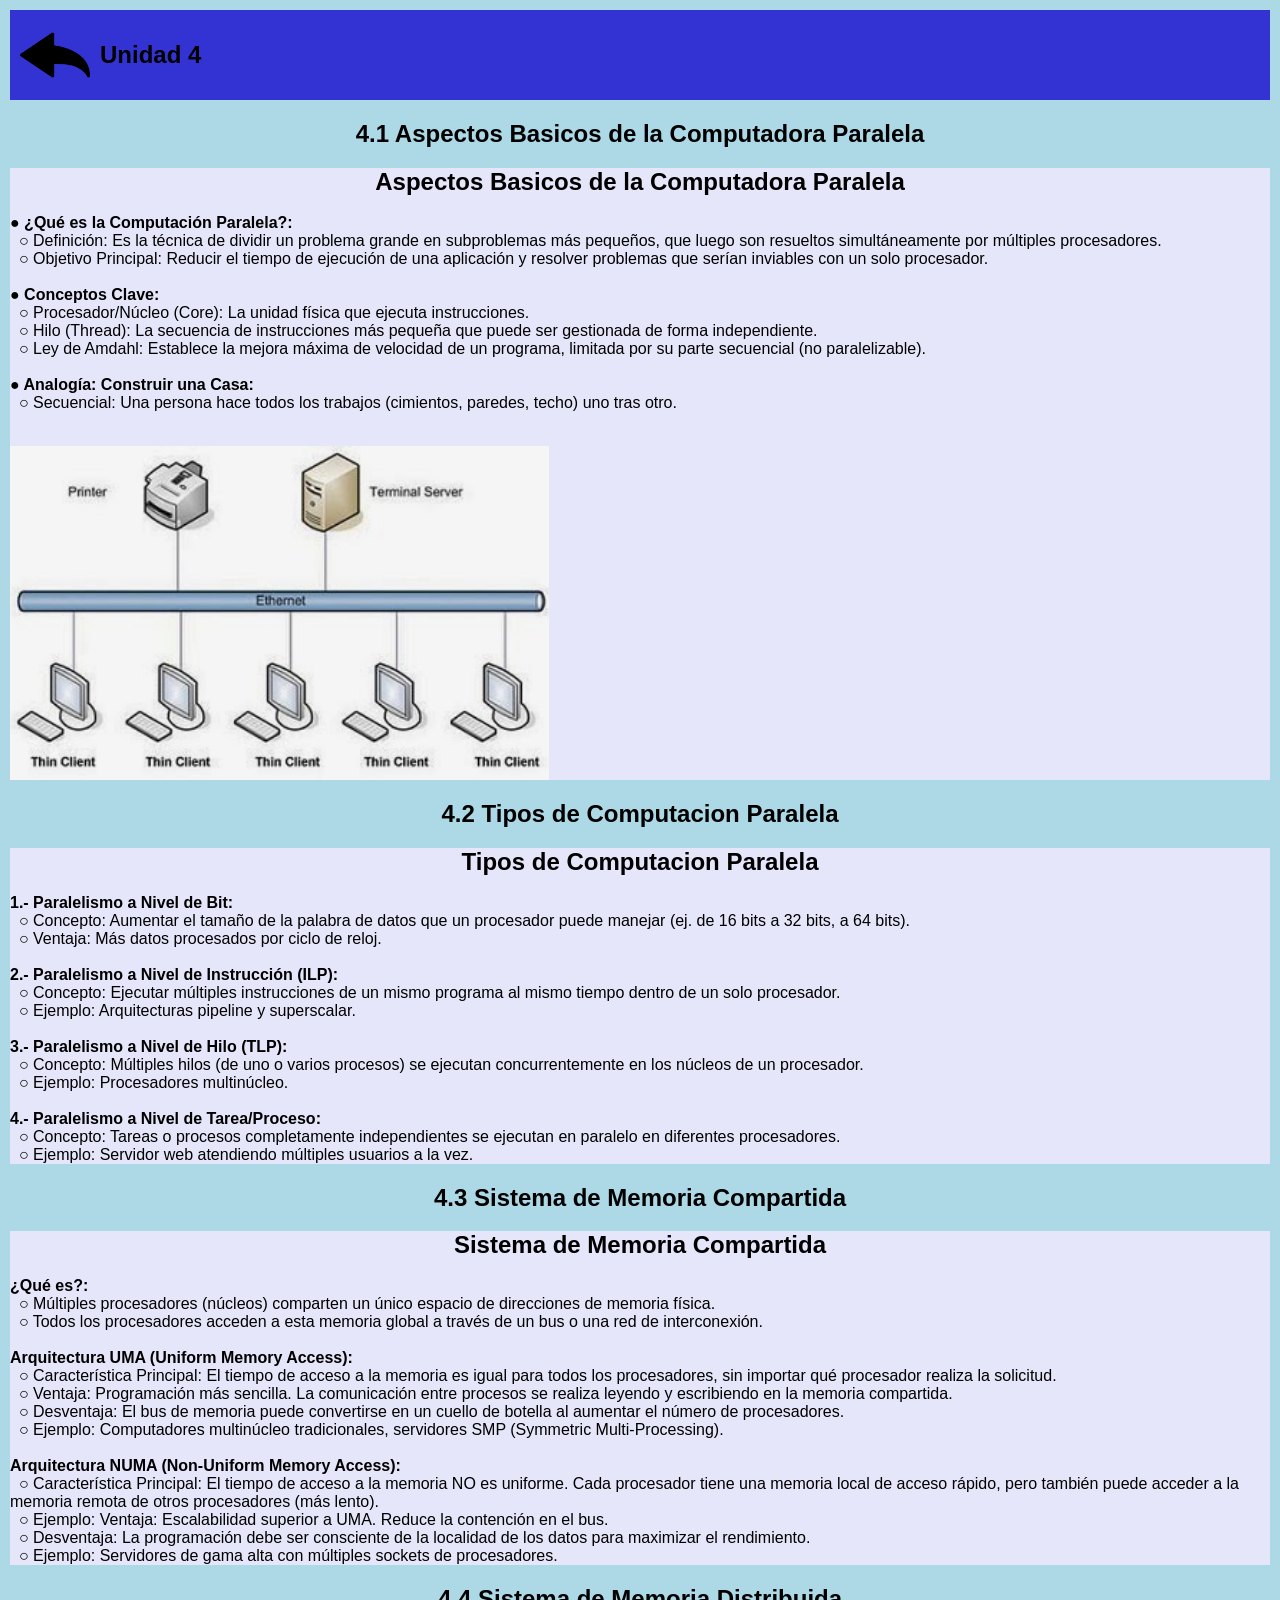
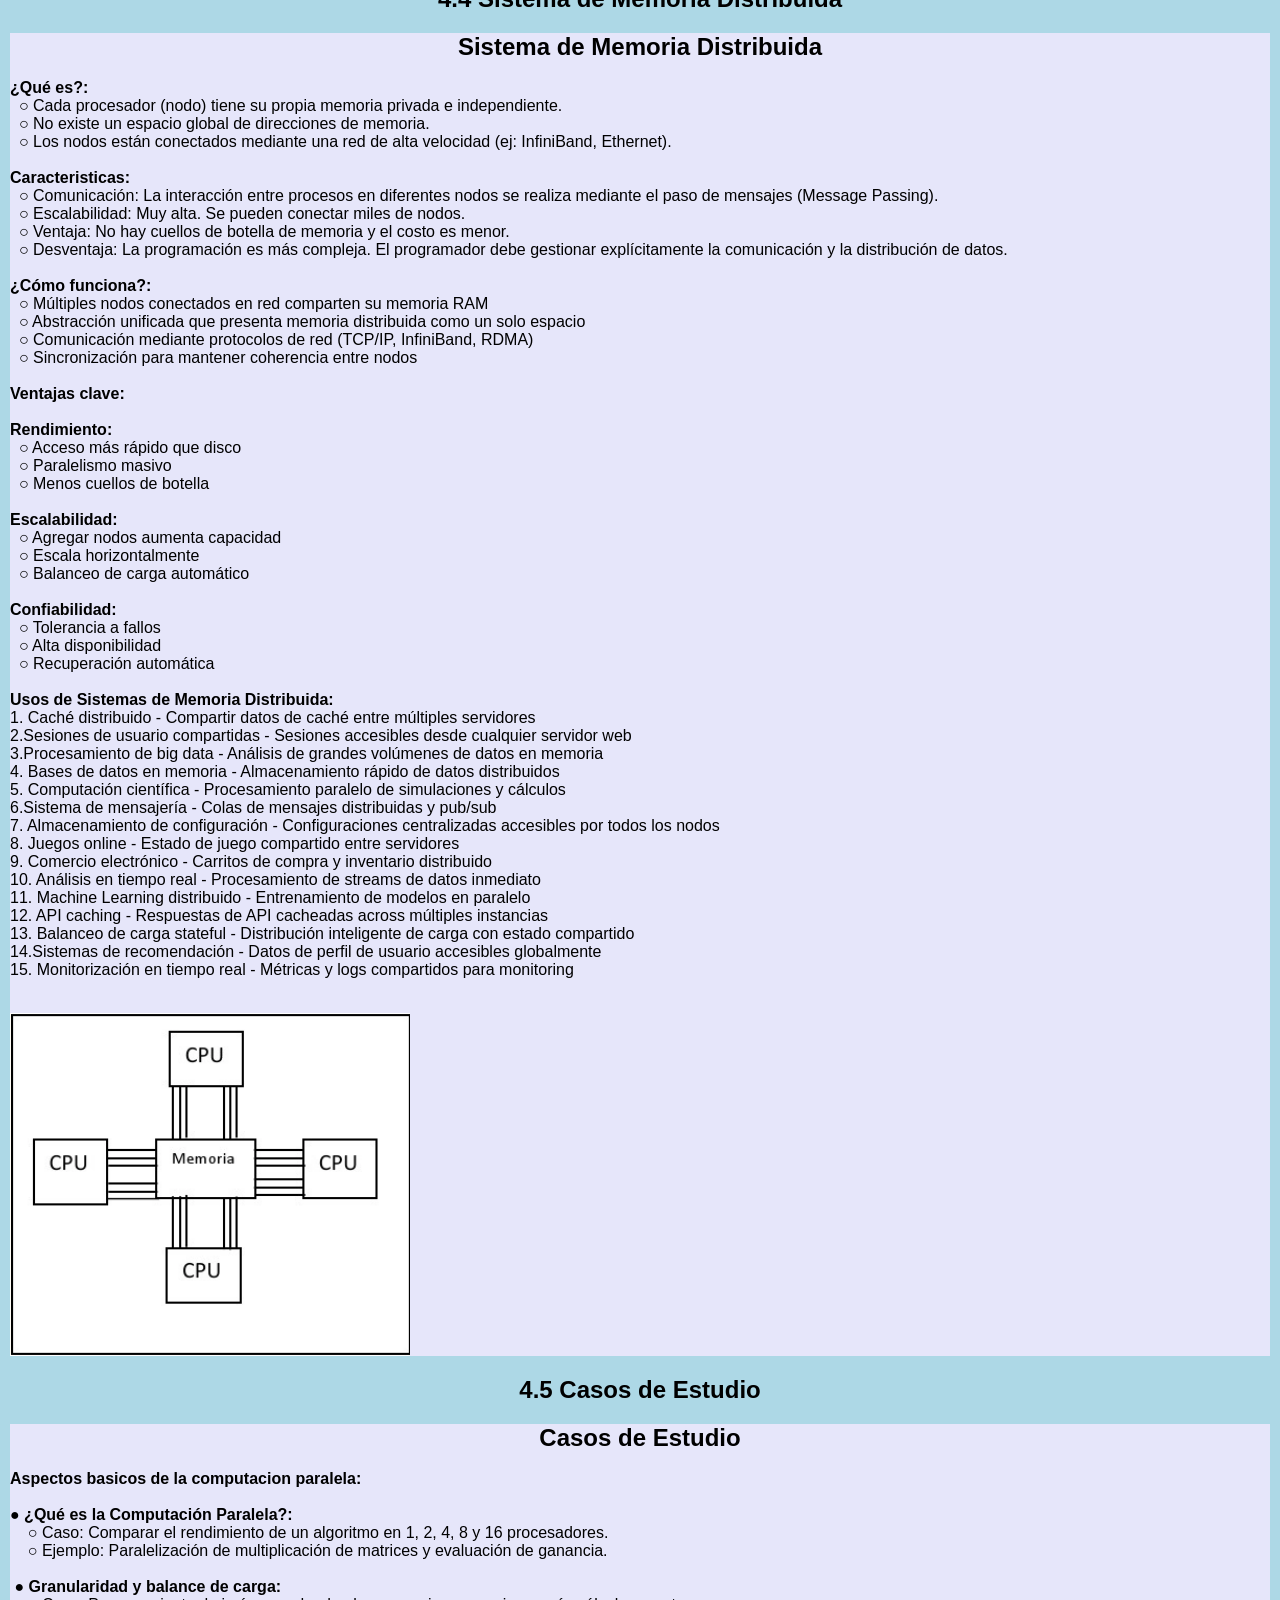
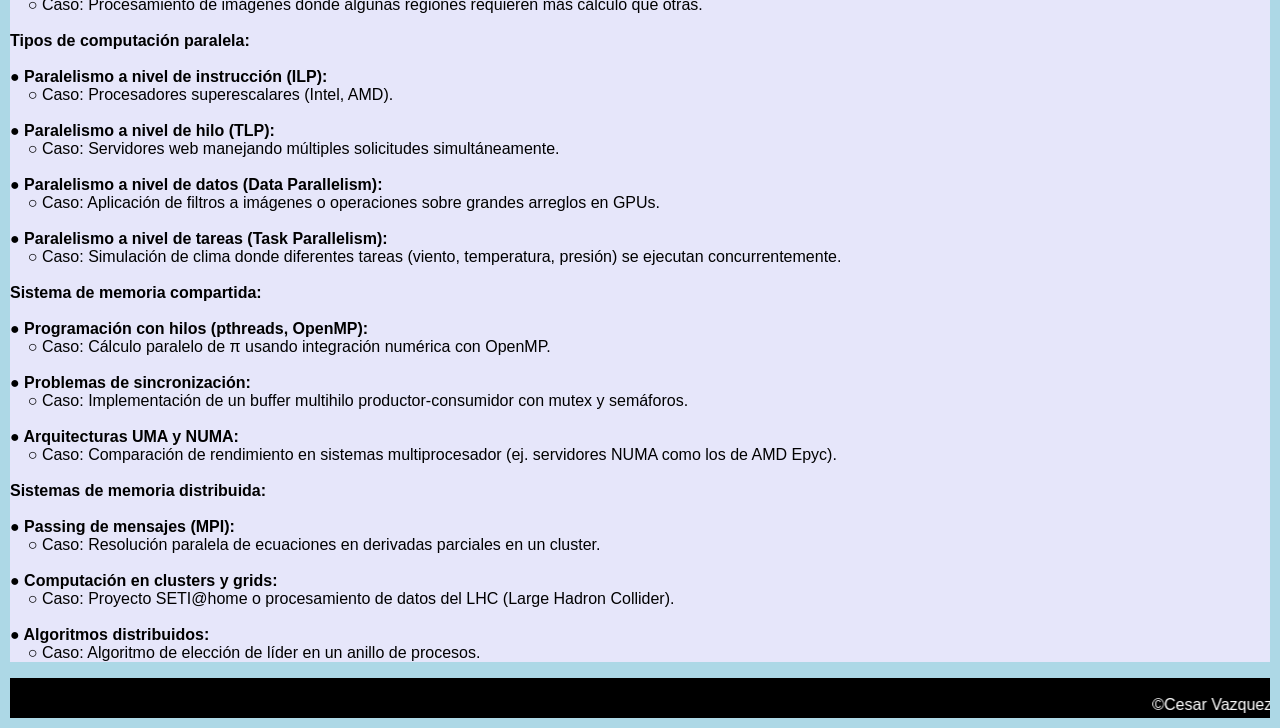
<file: Unidad4.html>
<!DOCTYPE html>
<html lang="en">
    <head>
        <link rel="stylesheet" href="css/pagina.css">
        <meta charset="UTF-8">
        <meta http-equiv="X-UA-Compatible"
        content="IE-edge">
        <meta name="viewport"
        content="width-device-width, initial-scale=1.
        0">
        <title>Arquitectura</title>
    </head>

    <body>
        <header>
            <a href="index.html" class="logo">
                <img src="img/download.png" alt="logo" class="logo-img">
                <h2 class="logo-nombre"> Unidad 4</h2>
            </a>
        </header>

        <main>
            <section class="Paralela_Secc"> 
            <h1>4.1 Aspectos Basicos de la Computadora Paralela</h1>
            <div class="Paralela_Div">
                <p>
                    <h2>Aspectos Basicos de la Computadora Paralela</h2>
                    <br><b>● ¿Qué es la Computación Paralela?: </b>
                    <br>&nbsp ○ Definición: Es la técnica de dividir un problema grande en subproblemas más pequeños, que luego son resueltos simultáneamente por múltiples procesadores.
                    <br>&nbsp ○ Objetivo Principal: Reducir el tiempo de ejecución de una aplicación y resolver problemas que serían inviables con un solo procesador.
                    <br><br><b>● Conceptos Clave: </b>
                    <br>&nbsp ○ Procesador/Núcleo (Core): La unidad física que ejecuta instrucciones.
                    <br>&nbsp ○ Hilo (Thread): La secuencia de instrucciones más pequeña que puede ser gestionada de forma independiente.
                    <br>&nbsp ○ Ley de Amdahl: Establece la mejora máxima de velocidad de un programa, limitada por su parte secuencial (no paralelizable).
                    <br><br><b>● Analogía: Construir una Casa: </b>
                    <br>&nbsp ○ Secuencial: Una persona hace todos los trabajos (cimientos, paredes, techo) uno tras otro.
                </p>

                <div class="imagen">
                        <br><img src="img/paralela.PNG" alt="">
                </div>
            </div>
            </section>

            <section class="Paralela_Secc"> 
            <h1>4.2 Tipos de Computacion Paralela</h1>
            <div class="Paralela_Tipos">
                <p>
                    <h2>Tipos de Computacion Paralela</h2>
                    <br><b>1.- Paralelismo a Nivel de Bit: </b>
                    <br>&nbsp ○ Concepto: Aumentar el tamaño de la palabra de datos que un procesador puede manejar (ej. de 16 bits a 32 bits, a 64 bits).
                    <br>&nbsp ○ Ventaja: Más datos procesados por ciclo de reloj.
                    <br><br><b>2.- Paralelismo a Nivel de Instrucción (ILP): </b>
                    <br>&nbsp ○ Concepto: Ejecutar múltiples instrucciones de un mismo programa al mismo tiempo dentro de un solo procesador.
                    <br>&nbsp ○ Ejemplo: Arquitecturas pipeline y superscalar.
                    <br><br><b>3.- Paralelismo a Nivel de Hilo (TLP): </b>
                    <br>&nbsp ○ Concepto: Múltiples hilos (de uno o varios procesos) se ejecutan concurrentemente en los núcleos de un procesador.
                    <br>&nbsp ○ Ejemplo: Procesadores multinúcleo.
                    <br><br><b>4.- Paralelismo a Nivel de Tarea/Proceso: </b>
                    <br>&nbsp ○ Concepto: Tareas o procesos completamente independientes se ejecutan en paralelo en diferentes procesadores.
                    <br>&nbsp ○ Ejemplo: Servidor web atendiendo múltiples usuarios a la vez.
                </p>
            </div>
            </section>

            <section class="Sistema_Memoria"> 
            <h1>4.3 Sistema de Memoria Compartida</h1>
            <div class="Memoria_Compartida">
                <p>
                    <h2>Sistema de Memoria Compartida</h2>
                    <br><b>¿Qué es?: </b>
                    <br>&nbsp ○ Múltiples procesadores (núcleos) comparten un único espacio de direcciones de memoria física.
                    <br>&nbsp ○ Todos los procesadores acceden a esta memoria global a través de un bus o una red de interconexión.
                    <br><br><b>Arquitectura UMA (Uniform Memory Access): </b>
                    <br>&nbsp ○ Característica Principal: El tiempo de acceso a la memoria es igual para todos los procesadores, sin importar qué procesador realiza la solicitud.
                    <br>&nbsp ○ Ventaja: Programación más sencilla. La comunicación entre procesos se realiza leyendo y escribiendo en la memoria compartida.
                    <br>&nbsp ○ Desventaja: El bus de memoria puede convertirse en un cuello de botella al aumentar el número de procesadores.
                    <br>&nbsp ○ Ejemplo: Computadores multinúcleo tradicionales, servidores SMP (Symmetric Multi-Processing).
                    <br><br><b>Arquitectura NUMA (Non-Uniform Memory Access): </b>
                    <br>&nbsp ○ Característica Principal: El tiempo de acceso a la memoria NO es uniforme. Cada procesador tiene una memoria local de acceso rápido, pero también puede acceder a la memoria remota de otros procesadores (más lento).
                    <br>&nbsp ○ Ejemplo: Ventaja: Escalabilidad superior a UMA. Reduce la contención en el bus.
                    <br>&nbsp ○ Desventaja: La programación debe ser consciente de la localidad de los datos para maximizar el rendimiento.
                    <br>&nbsp ○ Ejemplo: Servidores de gama alta con múltiples sockets de procesadores.
                </p>
            </div>
            </section>

            <section class="Sistema_Distribuida"> 
            <h1>4.4 Sistema de Memoria Distribuida</h1>
            <div class="Memoria_Distribuida">
                <p>
                    <h2>Sistema de Memoria Distribuida</h2>
                    <br><b>¿Qué es?: </b>
                    <br>&nbsp ○ Cada procesador (nodo) tiene su propia memoria privada e independiente.
                    <br>&nbsp ○ No existe un espacio global de direcciones de memoria.
                    <br>&nbsp ○ Los nodos están conectados mediante una red de alta velocidad (ej: InfiniBand, Ethernet).
                    <br><br><b>Caracteristicas: </b>
                    <br>&nbsp ○ Comunicación: La interacción entre procesos en diferentes nodos se realiza mediante el paso de mensajes (Message Passing).
                    <br>&nbsp ○ Escalabilidad: Muy alta. Se pueden conectar miles de nodos.
                    <br>&nbsp ○ Ventaja: No hay cuellos de botella de memoria y el costo es menor.
                    <br>&nbsp ○ Desventaja: La programación es más compleja. El programador debe gestionar explícitamente la comunicación y la distribución de datos.
                    <br><br><b>¿Cómo funciona?: </b>
                    <br>&nbsp ○ Múltiples nodos conectados en red comparten su memoria RAM
                    <br>&nbsp ○ Abstracción unificada que presenta memoria distribuida como un solo espacio
                    <br>&nbsp ○ Comunicación mediante protocolos de red (TCP/IP, InfiniBand, RDMA)
                    <br>&nbsp ○ Sincronización para mantener coherencia entre nodos
                    <br><br><b>Ventajas clave: </b>
                    <br><br><b>Rendimiento: </b>
                    <br>&nbsp ○ Acceso más rápido que disco
                    <br>&nbsp ○ Paralelismo masivo
                    <br>&nbsp ○ Menos cuellos de botella
                    <br><br><b>Escalabilidad: </b>
                    <br>&nbsp ○ Agregar nodos aumenta capacidad
                    <br>&nbsp ○ Escala horizontalmente
                    <br>&nbsp ○ Balanceo de carga automático
                    <br><br><b>Confiabilidad: </b>
                    <br>&nbsp ○ Tolerancia a fallos
                    <br>&nbsp ○ Alta disponibilidad
                    <br>&nbsp ○ Recuperación automática
                    <br><br><b>Usos de Sistemas de Memoria Distribuida:</b>
                       <br>1. Caché distribuido - Compartir datos de caché entre múltiples servidores
                       <br>2.Sesiones de usuario compartidas - Sesiones accesibles desde cualquier servidor web
                       <br>3.Procesamiento de big data - Análisis de grandes volúmenes de datos en memoria
                       <br>4. Bases de datos en memoria - Almacenamiento rápido de datos distribuidos
                       <br>5. Computación científica - Procesamiento paralelo de simulaciones y cálculos
                       <br>6.Sistema de mensajería - Colas de mensajes distribuidas y pub/sub
                       <br>7. Almacenamiento de configuración - Configuraciones centralizadas accesibles por todos los nodos
                        <br>8. Juegos online - Estado de juego compartido entre servidores
                        <br>9. Comercio electrónico - Carritos de compra y inventario distribuido
                        <br>10. Análisis en tiempo real - Procesamiento de streams de datos inmediato
                        <br>11. Machine Learning distribuido - Entrenamiento de modelos en paralelo
                        <br>12. API caching - Respuestas de API cacheadas across múltiples instancias
                        <br>13. Balanceo de carga stateful - Distribución inteligente de carga con estado compartido
                        <br>14.Sistemas de recomendación - Datos de perfil de usuario accesibles globalmente
                        <br>15. Monitorización en tiempo real - Métricas y logs compartidos para monitoring
                    </b>
                </p>
                <div class="imagen">
                        <br><img src="img/distribuida.PNG" alt="">
                </div>
            </div>
            </section>

            <section class="Casos"> 
            <h1>4.5 Casos de Estudio</h1>
            <div class="Casos_Estudio">
                <p>
                    <h2>Casos de Estudio</h2>
                    <br><b>Aspectos basicos de la computacion paralela:</b>
                    <br>&nbsp <br><b>● ¿Qué es la Computación Paralela?: </b>
                    <br>&nbsp &nbsp ○ Caso: Comparar el rendimiento de un algoritmo en 1, 2, 4, 8 y 16 procesadores. 
                    <br>&nbsp &nbsp ○ Ejemplo: Paralelización de multiplicación de matrices y evaluación de ganancia.
                    <br><br>&nbsp<b>● Granularidad y balance de carga: </b>
                    <br>&nbsp &nbsp ○ Caso: Procesamiento de imágenes donde algunas regiones requieren más cálculo que otras.
                
                    <br><br><b>Tipos de computación paralela:</b>
                    <br>&nbsp <br><b>● Paralelismo a nivel de instrucción (ILP): </b>
                    <br>&nbsp &nbsp ○ Caso: Procesadores superescalares (Intel, AMD). 
                    <br>&nbsp <br><b>● Paralelismo a nivel de hilo (TLP): </b>
                    <br>&nbsp &nbsp ○ Caso: Servidores web manejando múltiples solicitudes simultáneamente.
                    <br>&nbsp <br><b>● Paralelismo a nivel de datos (Data Parallelism): </b>
                    <br>&nbsp &nbsp ○ Caso: Aplicación de filtros a imágenes o operaciones sobre grandes arreglos en GPUs.
                    <br>&nbsp <br><b>● Paralelismo a nivel de tareas (Task Parallelism): </b>
                    <br>&nbsp &nbsp ○ Caso: Simulación de clima donde diferentes tareas (viento, temperatura, presión) se ejecutan concurrentemente.
                    <br><br><b>Sistema de memoria compartida:</b>
                    <br>&nbsp <br><b>● Programación con hilos (pthreads, OpenMP): </b>
                    <br>&nbsp &nbsp ○ Caso: Cálculo paralelo de π usando integración numérica con OpenMP.
                    <br>&nbsp <br><b>● Problemas de sincronización: </b>
                    <br>&nbsp &nbsp ○ Caso: Implementación de un buffer multihilo productor-consumidor con mutex y semáforos.
                    <br>&nbsp <br><b>● Arquitecturas UMA y NUMA: </b>
                    <br>&nbsp &nbsp ○ Caso: Comparación de rendimiento en sistemas multiprocesador (ej. servidores NUMA como los de AMD Epyc). 
                    <br><br><b>Sistemas de memoria distribuida:</b>
                    <br>&nbsp <br><b>● Passing de mensajes (MPI): </b>
                    <br>&nbsp &nbsp ○ Caso: Resolución paralela de ecuaciones en derivadas parciales en un cluster.
                    <br>&nbsp <br><b>● Computación en clusters y grids: </b>
                    <br>&nbsp &nbsp ○ Caso: Proyecto SETI@home o procesamiento de datos del LHC (Large Hadron Collider).
                     <br>&nbsp <br><b>● Algoritmos distribuidos:</b>
                    <br>&nbsp &nbsp ○ Caso: Algoritmo de elección de líder en un anillo de procesos.
                </p>
            </div>
            </section>
        </main>
    </body>

    <footer>
        <marquee  direction="left"><br>©Cesar Vazquez Godina - Arquitectura de Computadoras - 2025 - Todos los derechos reservados</marquee>
        <br>
    </footer>

</html>
</file>
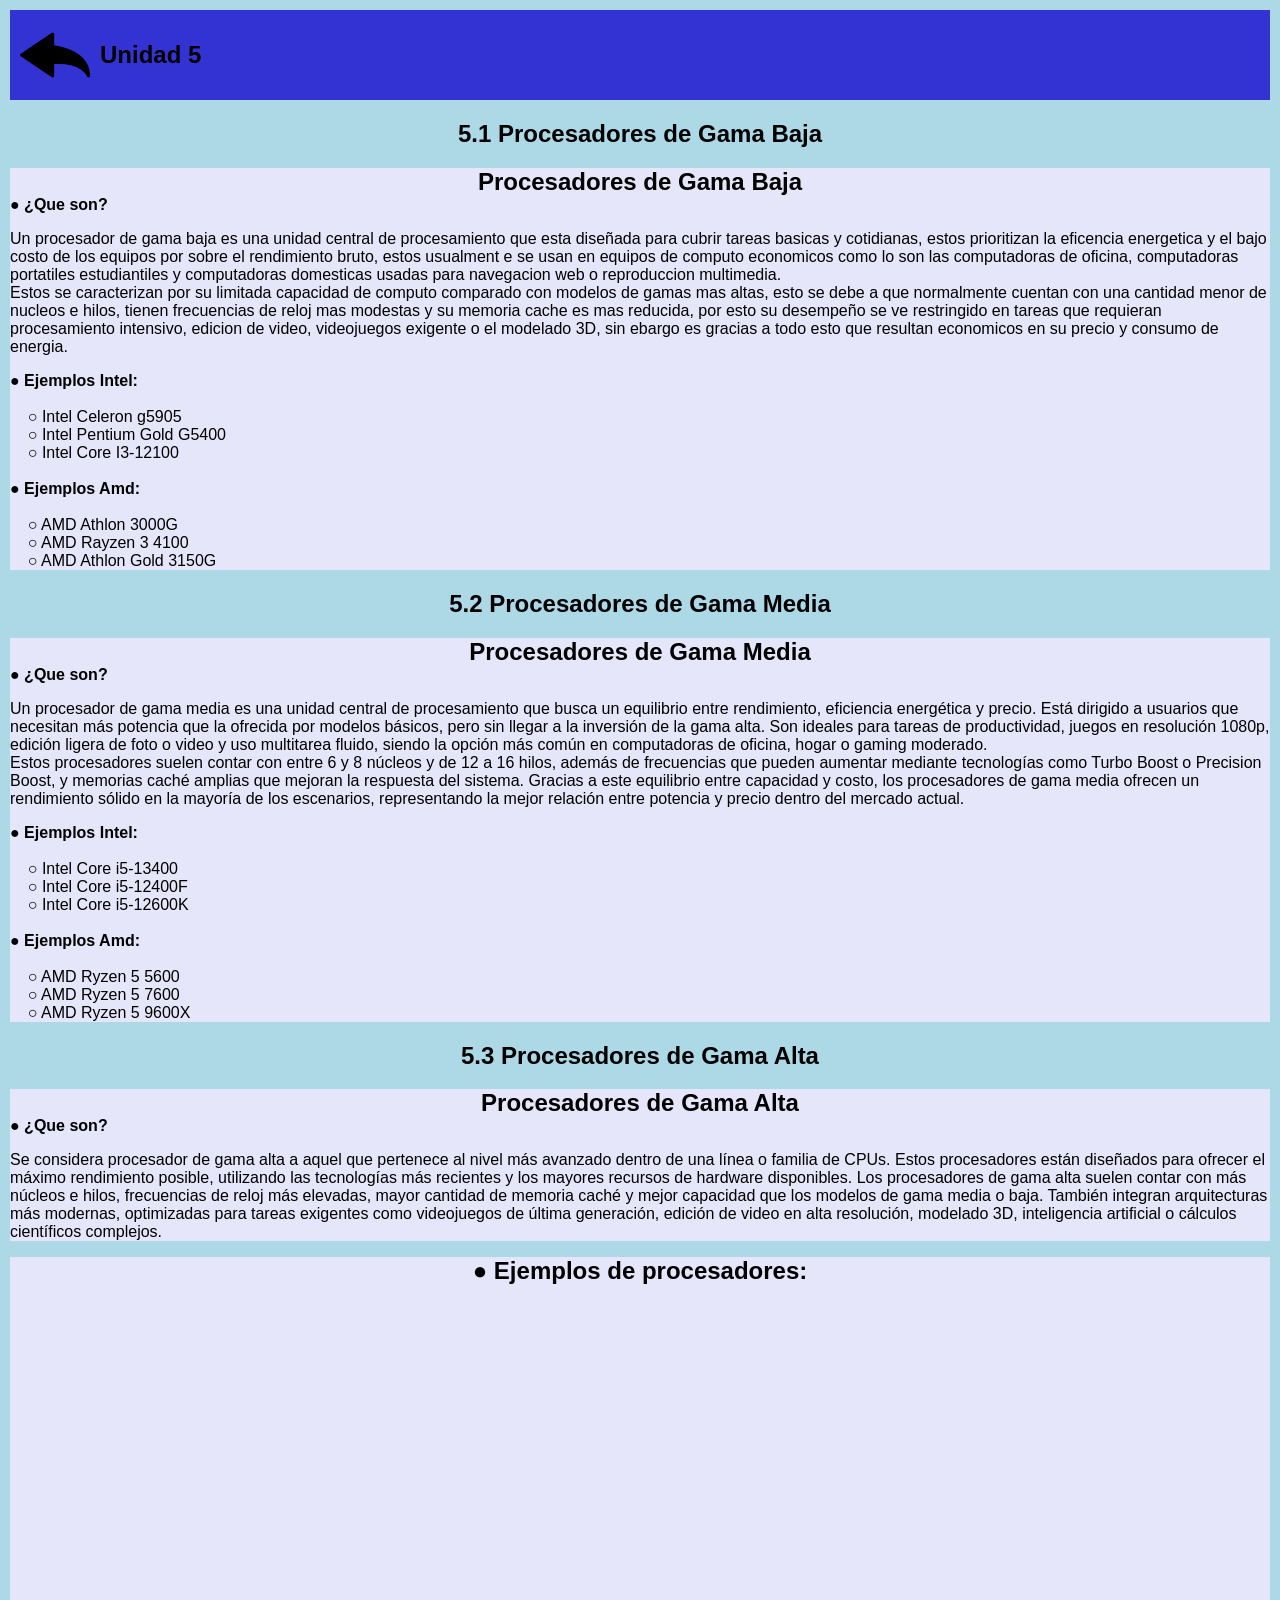
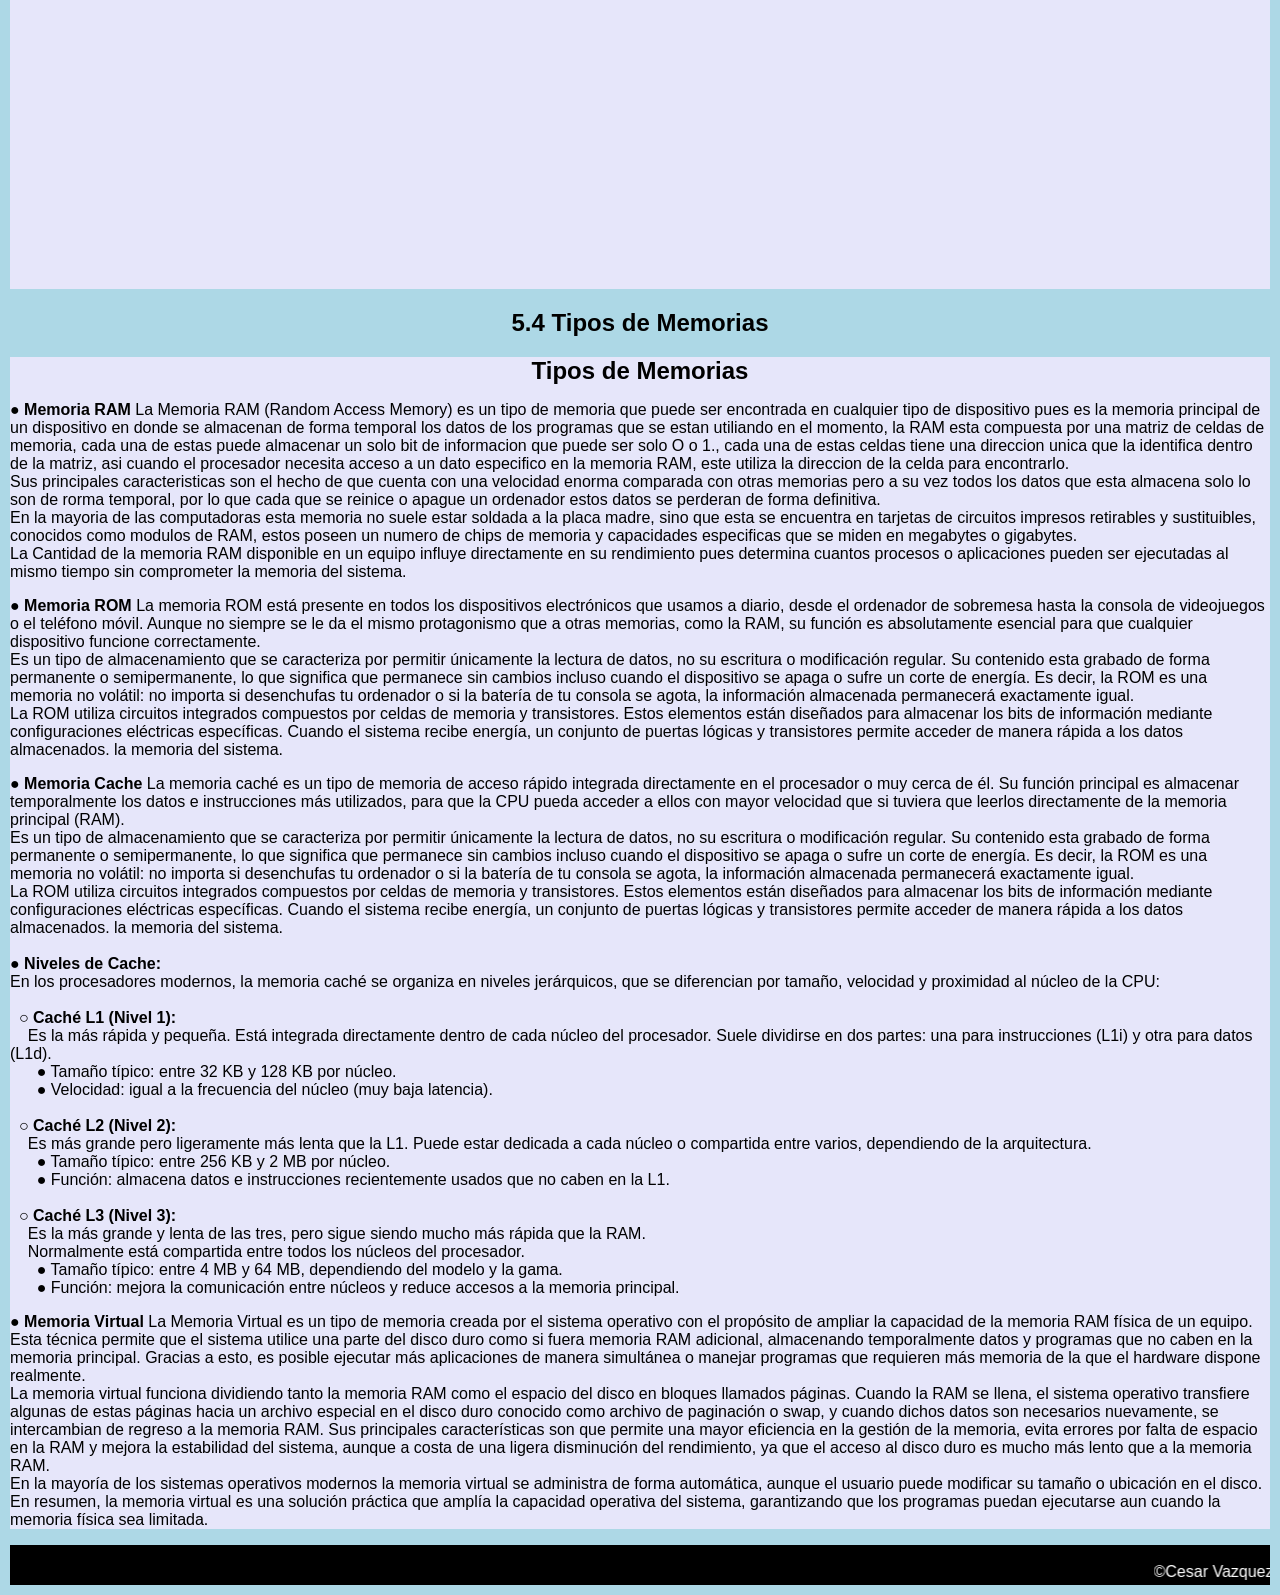
<file: Unidad5.html>
<!DOCTYPE html>
<html lang="en">
    <head>
        <link rel="stylesheet" href="css/pagina.css">
        <meta charset="UTF-8">
        <meta http-equiv="X-UA-Compatible"
        content="IE-edge">
        <meta name="viewport"
        content="width-device-width, initial-scale=1.
        0">
        <title>Arquitectura</title>
    </head>

    <body>
        <header>
            <a href="index.html" class="logo">
                <img src="img/download.png" alt="logo" class="logo-img">
                <h2 class="logo-nombre"> Unidad 5</h2>
            </a>
        </header>

        <main>
            <section class="Gama_Baja"> 
                <h1>5.1 Procesadores de Gama Baja</h1>
            <div class="Baja">
                <h2>Procesadores de Gama Baja</h2>
                <b>● ¿Que son?</b>
            <p>
               Un procesador de gama baja es una unidad central de procesamiento que
               esta diseñada para cubrir tareas basicas y cotidianas, estos prioritizan la
               eficencia energetica y el bajo costo de los equipos por sobre el rendimiento
               bruto, estos usualment e se usan en equipos de computo economicos como
               lo son las computadoras de oficina, computadoras portatiles estudiantiles y
               computadoras domesticas usadas para navegacion web o reproduccion
               multimedia.
               <br>Estos se caracterizan por su limitada capacidad de computo comparado con
               modelos de gamas mas altas, esto se debe a que normalmente cuentan con
               una cantidad menor de nucleos e hilos, tienen frecuencias de reloj mas
               modestas y su memoria cache es mas reducida, por esto su desempeño se ve
               restringido en tareas que requieran procesamiento intensivo, edicion de video,
               videojuegos exigente o el modelado 3D, sin ebargo es gracias a todo esto que
               resultan economicos en su precio y consumo de energia.
            </p>
                <b>● Ejemplos Intel:</b>
                <br><br>&nbsp &nbsp ○ Intel Celeron g5905
                <br>&nbsp &nbsp ○ Intel Pentium Gold G5400
                <br>&nbsp &nbsp ○ Intel Core I3-12100
                <br><br><b>● Ejemplos Amd:</b>
                <br><br>&nbsp &nbsp ○ AMD Athlon 3000G
                <br>&nbsp &nbsp ○ AMD Rayzen 3 4100
                <br>&nbsp &nbsp ○ AMD Athlon Gold 3150G

            </div>
            </section>
              
            <section class="Gama_Media"> 
                <h1>5.2 Procesadores de Gama Media</h1>
            <div class="Media">
                <h2>Procesadores de Gama Media</h2>
                <b>● ¿Que son?</b>
            <p>
                Un procesador de gama media es una unidad central de procesamiento que
                busca un equilibrio entre rendimiento, eficiencia energética y precio. Está
                dirigido a usuarios que necesitan más potencia que la ofrecida por modelos
                básicos, pero sin llegar a la inversión de la gama alta. Son ideales para tareas
                de productividad, juegos en resolución 1080p, edición ligera de foto o video y
                uso multitarea fluido, siendo la opción más común en computadoras de
                oficina, hogar o gaming moderado.
               <br>Estos procesadores suelen contar con entre 6 y 8 núcleos y de 12 a 16 hilos,
                además de frecuencias que pueden aumentar mediante tecnologías como
                Turbo Boost o Precision Boost, y memorias caché amplias que mejoran la
                respuesta del sistema. Gracias a este equilibrio entre capacidad y costo, los
                procesadores de gama media ofrecen un rendimiento sólido en la mayoría de
                los escenarios, representando la mejor relación entre potencia y precio dentro
                del mercado actual.
            </p>
                <b>● Ejemplos Intel:</b>
                <br><br>&nbsp &nbsp ○ Intel Core i5-13400
                <br>&nbsp &nbsp ○ Intel Core i5-12400F
                <br>&nbsp &nbsp ○ Intel Core i5-12600K
                <br><br><b>● Ejemplos Amd:</b>
                <br><br>&nbsp &nbsp ○ AMD Ryzen 5 5600
                <br>&nbsp &nbsp ○ AMD Ryzen 5 7600
                <br>&nbsp &nbsp ○ AMD Ryzen 5 9600X
            </div>
            </section>

            <section class="Gama_Alta"> 
                <h1>5.3 Procesadores de Gama Alta</h1>
            <div class="Alta">
                <h2>Procesadores de Gama Alta</h2>
                <b>● ¿Que son?</b>
            <p>
                Se considera procesador de gama alta a aquel que pertenece al nivel más
                avanzado dentro de una línea o familia de CPUs. Estos procesadores están
                diseñados para ofrecer el máximo rendimiento posible, utilizando las
                tecnologías más recientes y los mayores recursos de hardware disponibles.
                Los procesadores de gama alta suelen contar con más núcleos e hilos,
                frecuencias de reloj más elevadas, mayor cantidad de memoria caché y mejor
                capacidad que los modelos de gama media o baja. También integran
                arquitecturas más modernas, optimizadas para tareas exigentes como
                videojuegos de última generación, edición de video en alta resolución,
                modelado 3D, inteligencia artificial o cálculos científicos complejos.
            </p>
            </div>

            <div>
                <h1 class="Titulo_Ejemplos">● Ejemplos de procesadores:</h1>
                <iframe src="Copia de Copia de UNIDAD 5.pdf"
                        width="100%"
                        height="600px"
                        style="border:none;">
                    </iframe>
            </div>
            </section>

            <section class="Tipos_Memorias"> 
                <h1>5.4 Tipos de Memorias</h1>
            <div class="Tipo_Mem">
                <h2>Tipos de Memorias</h2>
            <p>
                <b>● Memoria RAM</b>
                La Memoria RAM (Random Access Memory) es un tipo de memoria que puede ser encontrada en cualquier tipo de dispositivo pues es
                la memoria principal de un dispositivo en donde se almacenan de forma temporal los datos de los programas que se estan utiliando en
                el momento, la RAM esta compuesta por una matriz de celdas de memoria, cada una de estas puede almacenar un solo bit de
                informacion que puede ser solo O o 1., cada una de estas celdas tiene una direccion unica que la identifica dentro de la matriz, asi
                cuando el procesador necesita acceso a un dato especifico en la memoria RAM, este utiliza la direccion de la celda para encontrarlo.
                <br>Sus principales caracteristicas son el hecho de que cuenta con una velocidad enorma comparada con otras memorias pero a su vez
                todos los datos que esta almacena solo lo son de rorma temporal, por lo que cada que se reinice o apague un ordenador estos datos
                se perderan de forma definitiva.
                <br>En la mayoria de las computadoras esta memoria no suele estar soldada a la placa madre, sino que esta se encuentra en tarjetas de
                circuitos impresos retirables y sustituibles, conocidos como modulos de RAM, estos poseen un numero de chips de memoria y
                capacidades especificas que se miden en megabytes o gigabytes.
                <br>La Cantidad de la memoria RAM disponible en un equipo influye directamente en su rendimiento pues determina cuantos procesos o aplicaciones pueden ser ejecutadas al mismo tiempo sin comprometer la memoria del sistema.
            </p>

            <p>
                <b>● Memoria ROM</b>
                La memoria ROM está presente en todos los dispositivos electrónicos que usamos a diario, desde el ordenador de sobremesa hasta la
                consola de videojuegos o el teléfono móvil. Aunque no siempre se le da el mismo protagonismo que a otras memorias, como la RAM,
                su función es absolutamente esencial para que cualquier dispositivo funcione correctamente.
                <br>Es un tipo de almacenamiento que se caracteriza por permitir únicamente la lectura de datos, no su escritura o modificación regular.
                Su contenido esta grabado de forma permanente o semipermanente, lo que significa que permanece sin cambios incluso cuando el
                dispositivo se apaga o sufre un corte de energía. Es decir, la ROM es una memoria no volátil: no importa si desenchufas tu ordenador o
                si la batería de tu consola se agota, la información almacenada permanecerá exactamente igual.
                <br>La ROM utiliza circuitos integrados compuestos por celdas de memoria y transistores. Estos elementos están diseñados para
                almacenar los bits de información mediante configuraciones eléctricas específicas. Cuando el sistema recibe energía, un conjunto de
                puertas lógicas y transistores permite acceder de manera rápida a los datos almacenados.
                la memoria del sistema.
            </p>

            <p>
                <b>● Memoria Cache</b>
                La memoria caché es un tipo de memoria de acceso rápido integrada directamente en el procesador o muy cerca de él. Su función
                principal es almacenar temporalmente los datos e instrucciones más utilizados, para que la CPU pueda acceder a ellos con mayor
                velocidad que si tuviera que leerlos directamente de la memoria principal (RAM).
                <br>Es un tipo de almacenamiento que se caracteriza por permitir únicamente la lectura de datos, no su escritura o modificación regular.
                Su contenido esta grabado de forma permanente o semipermanente, lo que significa que permanece sin cambios incluso cuando el
                dispositivo se apaga o sufre un corte de energía. Es decir, la ROM es una memoria no volátil: no importa si desenchufas tu ordenador o
                si la batería de tu consola se agota, la información almacenada permanecerá exactamente igual.
                <br>La ROM utiliza circuitos integrados compuestos por celdas de memoria y transistores. Estos elementos están diseñados para
                almacenar los bits de información mediante configuraciones eléctricas específicas. Cuando el sistema recibe energía, un conjunto de
                puertas lógicas y transistores permite acceder de manera rápida a los datos almacenados.
                la memoria del sistema.
                <br><br><b>● Niveles de Cache:</b>
                <br>En los procesadores modernos, la memoria caché se organiza en niveles jerárquicos, que se diferencian por tamaño, velocidad y proximidad al núcleo de la CPU:
                <br><br><b>&nbsp ○ Caché L1 (Nivel 1):</b>
                <br>&nbsp &nbsp Es la más rápida y pequeña. Está integrada directamente dentro de cada núcleo del procesador. Suele dividirse en dos partes: una para instrucciones (L1i) y otra para datos (L1d).
                <br>&nbsp &nbsp &nbsp ● Tamaño típico: entre 32 KB y 128 KB por núcleo.
                <br>&nbsp &nbsp &nbsp ● Velocidad: igual a la frecuencia del núcleo (muy baja latencia).
                <br><br><b>&nbsp ○ Caché L2 (Nivel 2):</b>
                <br> &nbsp &nbsp Es más grande pero ligeramente más lenta que la L1. Puede estar dedicada a cada núcleo o compartida entre varios,
                dependiendo de la arquitectura.
                <br>&nbsp &nbsp &nbsp ● Tamaño típico: entre 256 KB y 2 MB por núcleo.
                <br>&nbsp &nbsp &nbsp ● Función: almacena datos e instrucciones recientemente usados que no caben en la L1.
                <br><br><b>&nbsp ○ Caché L3 (Nivel 3):</b>
                <br> &nbsp &nbsp Es la más grande y lenta de las tres, pero sigue siendo mucho más rápida que la RAM.
                <br>&nbsp &nbsp Normalmente está compartida entre todos los núcleos del procesador.
                <br>&nbsp &nbsp &nbsp ● Tamaño típico: entre 4 MB y 64 MB, dependiendo del modelo y la gama.
                <br>&nbsp &nbsp &nbsp ● Función: mejora la comunicación entre núcleos y reduce accesos a la memoria principal.
            </p>
            
            <p>
                <b>● Memoria Virtual</b>
                La Memoria Virtual es un tipo de memoria creada por el sistema operativo con el propósito de ampliar la capacidad de la memoria
                RAM física de un equipo. Esta técnica permite que el sistema utilice una parte del disco duro como si fuera memoria RAM adicional,
                almacenando temporalmente datos y programas que no caben en la memoria principal. Gracias a esto, es posible ejecutar más
                aplicaciones de manera simultánea o manejar programas que requieren más memoria de la que el hardware dispone realmente.
                <br>La memoria virtual funciona dividiendo tanto la memoria RAM como el espacio del disco en bloques llamados páginas. Cuando la
                RAM se llena, el sistema operativo transfiere algunas de estas páginas hacia un archivo especial en el disco duro conocido como
                archivo de paginación o swap, y cuando dichos datos son necesarios nuevamente, se intercambian de regreso a la memoria RAM.
                Sus principales características son que permite una mayor eficiencia en la gestión de la memoria, evita errores por falta de espacio
                en la RAM y mejora la estabilidad del sistema, aunque a costa de una ligera disminución del rendimiento, ya que el acceso al disco
                duro es mucho más lento que a la memoria RAM.
                <br>En la mayoría de los sistemas operativos modernos la memoria virtual se administra de forma automática, aunque el usuario puede
                modificar su tamaño o ubicación en el disco. En resumen, la memoria virtual es una solución práctica que amplía la capacidad
                operativa del sistema, garantizando que los programas puedan ejecutarse aun cuando la memoria física sea limitada.
            </p>
        
        </div>
            </section>
        </main>
    </body>

    <footer>
        <marquee  direction="left"><br>©Cesar Vazquez Godina - Arquitectura de Computadoras - 2025 - Todos los derechos reservados</marquee>
        <br>
    </footer>

</html>
</file>
<file: css/pagina.css>
header{
    display: flex;
    min-height: 70px;
    background-color: rgb(51, 51, 212);
    justify-content: space-between;
    align-items: center;
    padding: 10px;
}

body{
    background-color: lightblue;
    font-family: sans-serif;
    margin: 0;
    align-items: center;
    align-content: center;
    padding: 10px;
}

a{
    text-decoration: none;
    color: black;
}

footer{
    background-color: black;
}

marquee{
    color: white;
}

.logo{
    display: flex;
    align-items: center;
}

.logo img{
    height: 70px;
    margin-right: 10px;
}

nav a{
    font-weight: 600;
    padding-right: 10px;
}

nav a:hover{
    color: white;
}

.lista-unidades a:hover{
    color: white;
}

section{
    margin: 0 auto;
    text-align: center;
    align-items: center;
}

.Unidad_Central{
    margin: 0 auto;
    text-align: center;
    align-items: center;
}

footer{
    color: white;
    text-align: center;
    align-items: center;
}

div{
    background-color: lavender;
    margin: 0 auto;
    text-align: left;
    align-items: left;
}

img{
    max-width: 100%;
    height: auto;
    display: block;
}

div h2{
    text-align: center;
    align-items: center;
    margin: 0 auto;
}

header a:hover{
    color: white;
}

.Arquitectura_Clasica img{
    align-items:center;
    height: 250px;
    margin-right: 20px;
}

.imagen {
    align-items: center;
    text-align: center;
}

.Temario{
    text-align: center;
    align-items: center;
    margin: 0 auto;
}

.Temario a:hover{
    color: rgb(77, 79, 235);
}

.PracticasSeccion{
    width: 80%;               
        margin: 0 auto;     
        border: none;
        overflow: hidden;
}

div h1{
    text-align: center;
    align-items: center;
    margin: 0 auto;
}

@media (max-width:700px){
    header{
        flex-direction: column;
    }

    nav{
        padding: 10px 0px;
    }

}
</file>
